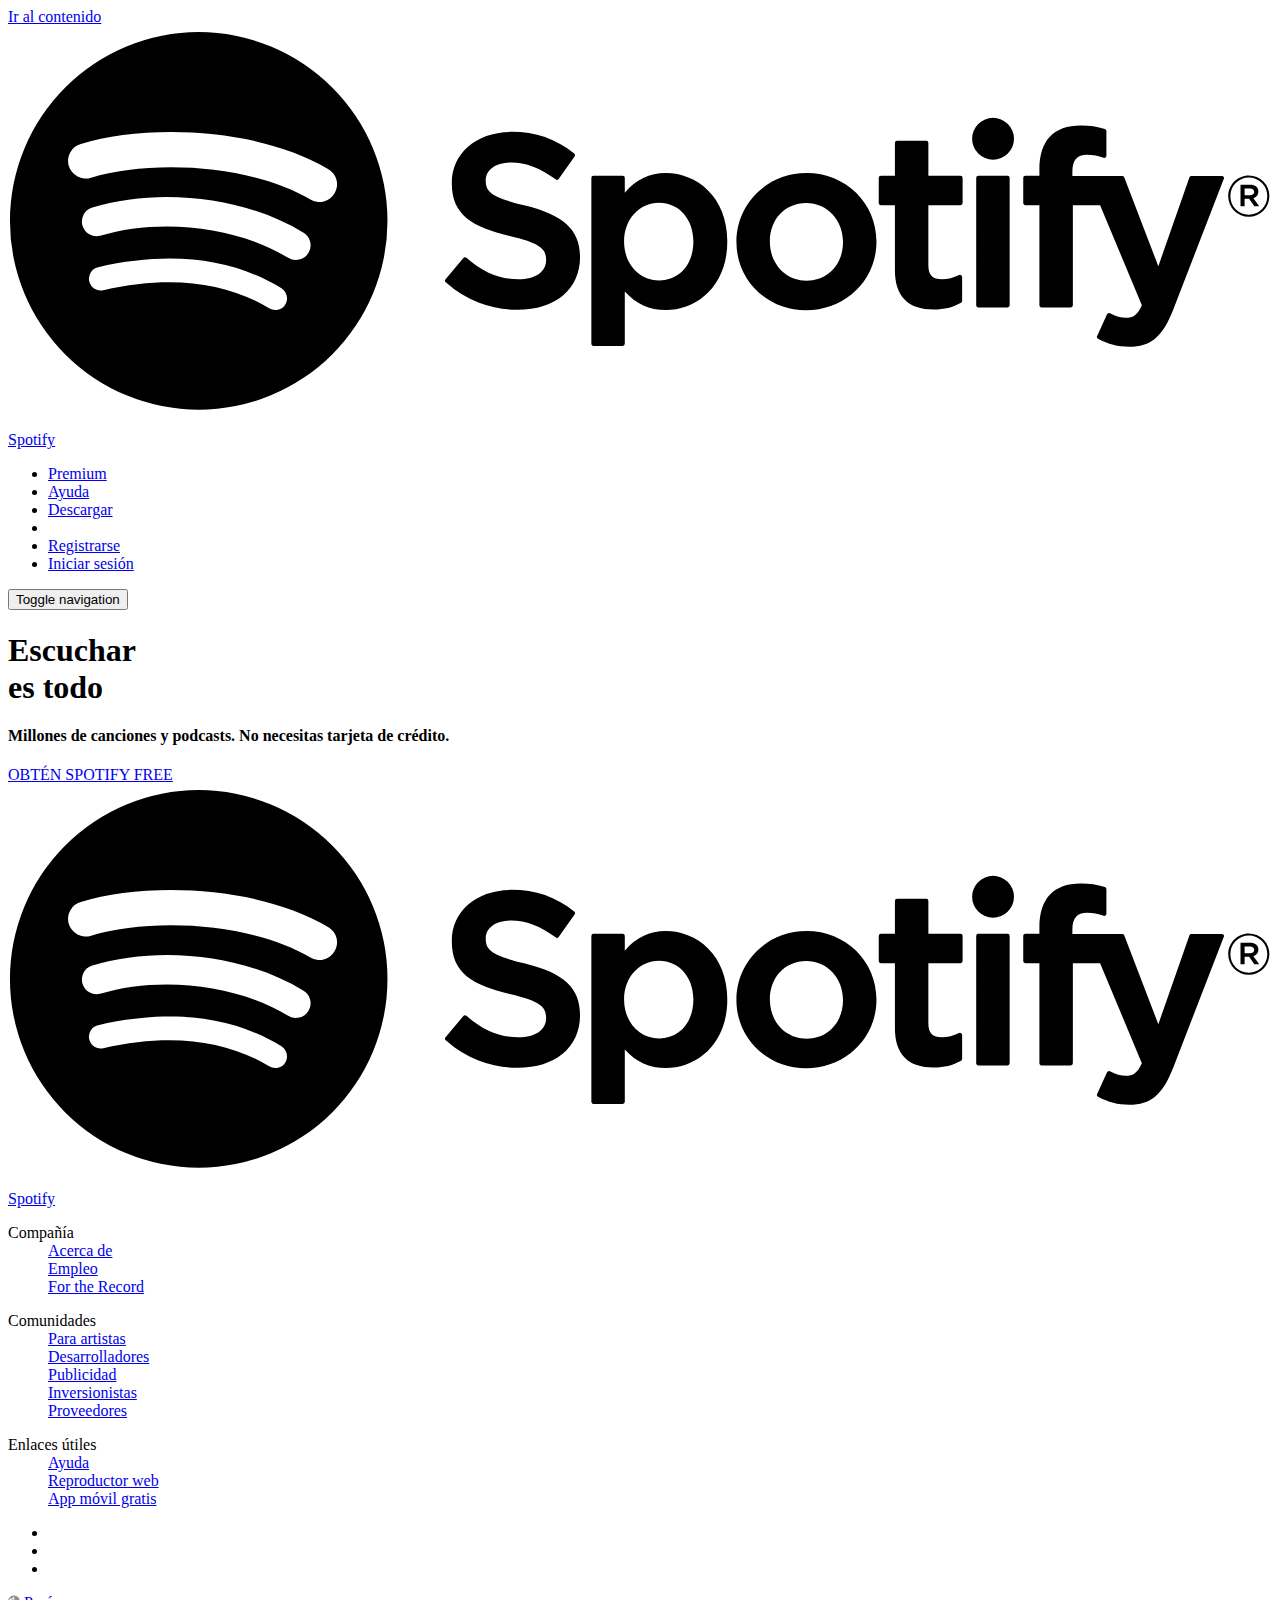
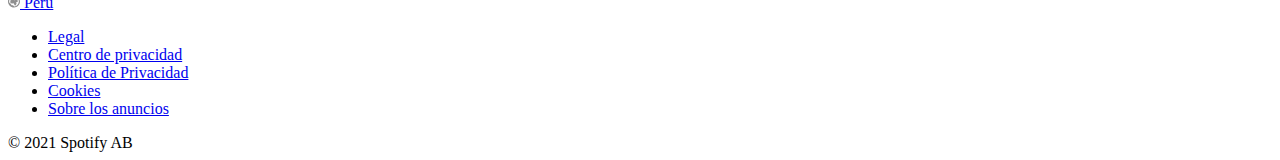
<file: Descargas/index2.html>
<!DOCTYPE html>
<html lang="es" dir="ltr" xmlns:og="http://ogp.me/ns#" xmlns:fb="https://www.facebook.com/2008/fbml" class="">
  <head>

          <script nonce="ebd049bc5e5f4c168c2572405a73c0e2" src="https://www.scdn.co/webpack/jquery-2.1.3.min.e862f44c63a95969290a.js"></script>
    
            <script nonce="ebd049bc5e5f4c168c2572405a73c0e2">
            var spweb = spweb || {};
spweb.config = {
  environment: {
    staticUrl: 'https://www.scdn.co'
  },
  sso: {
    host: 'https://accounts.spotify.com'
  },
  www: {
    host: 'www.spotify.com'
  },
  facebook: {
    appId: 174829003346,
    locale: 'zz',
    version: 'v2.2',
    scopes: 'email,user_birthday,public_profile,user_friends'
  },
  twitter: {
    enable: true
  },
  market: 'pe',
  language: 'es'
};
        </script>
    
        	
	
          <script
    id="track-js-data"
    nonce="ebd049bc5e5f4c168c2572405a73c0e2"
    src="https://www.scdn.co/webpack/onetrust.9c6b1ff2ce9f219020d5.js"
    data-optimize="GTM-P9JKJ53"
    data-gtmid="GTM-7BJJ"
    data-gtmdata=""
    data-language="es"
    data-market="pe"
    data-loggedIn="0"
    data-usercountry=""
    data-useot="1"
    ></script>
<style>.async-hide { opacity: 0 !important}</style>
    
          <meta charset="UTF-8">
      <meta name="viewport" content="width=device-width, initial-scale=1, maximum-scale=5">
      <meta name="description" content="Spotify es un servicio de música digital que te da acceso a millones de canciones.">
      <meta name="keywords" content="Spotify, música, online, en linea, escuchar, streaming, reproducir, digital, álbum, playlist">

              <meta property="fb:app_id" content="174829003346">
        <meta property="og:title" content="Escuchar es todo">
        <meta property="og:type" content="website">
        <meta property="og:url" content="https://www.spotify.com/pe/">
        <meta property="og:image" content="https://www.scdn.co/i/_global/open-graph-default.png">
        <meta property="og:image:secure_url" content="https://www.scdn.co/i/_global/open-graph-default.png">
        <meta property="og:description" content="Spotify es toda la música que necesitarás.">
                              <meta name="twitter:card" content="summary">
          <meta name="twitter:title" content="Escuchar es todo">
          <meta name="twitter:image" content="https://www.scdn.co/i/_global/twitter_card-default.jpg">
          <meta name="twitter:description" content="Spotify es toda la música que necesitarás.">
                
    <title>	Escuchar es todo
	-
	Spotify
</title>
    <link rel="canonical" href=https://www.spotify.com/pe/ />

          <link rel="icon" href="https://www.scdn.co/i/_global/favicon.png">
      <!--[if IE]><link rel="shortcut icon" href="https://www.scdn.co/i/_global/favicon.ico"><![endif]-->
    
          <link rel="apple-touch-icon-precomposed" sizes="144x144" href="https://www.scdn.co/i/_global/touch-icon-144.png">
      <link rel="apple-touch-icon-precomposed" sizes="114x114" href="https://www.scdn.co/i/_global/touch-icon-114.png">
      <link rel="apple-touch-icon-precomposed" sizes="72x72" href="https://www.scdn.co/i/_global/touch-icon-72.png">
      <link rel="apple-touch-icon-precomposed" href="https://www.scdn.co/i/_global/touch-icon-57.png">
    
        	<link rel="stylesheet" href="https://www.scdn.co/build/css/spotify-a994b4bc1c.css"/>
	<link rel="stylesheet" href="https://www.scdn.co/build/css/shelf-ffd8a9773c.css"/>
			<link rel="stylesheet" href="https://www.scdn.co/build/css/index-d7f4c5137c.css"/>
			
          <link rel="stylesheet" href="https://www.scdn.co/build/css/bursts-7afde85761.css"/>
    
        <link rel="stylesheet" href="https://www.scdn.co/build/css/masthead-f881c209b6.css"          />


          <script nonce="ebd049bc5e5f4c168c2572405a73c0e2">
    (function() {
        var spAnalytics = window.spAnalytics || {};
        spAnalytics._q = [];
        function proxy(fn) {
            spAnalytics[fn] = function() {
                spAnalytics._q.push([fn].concat(Array.prototype.slice.call(arguments, 0)));
            };
        }
        var funcs = ["init", "logEvent", "setUserId", "setUserProperties", "setVersionName", "setDomain", "setGlobalUserProperties"];
        for (var i = 0; i < funcs.length; i++) {
            proxy(funcs[i]);
        }
        window.spAnalytics = spAnalytics;
    })();
</script>
              <script nonce="ebd049bc5e5f4c168c2572405a73c0e2">
    (function(window, document) {
        var s = document.getElementsByTagName('script')[0];
        var as = document.createElement('script');
        as.type = 'text/javascript';
        as.async = true;
        as.src = 'https://www.scdn.co/webpack/sp-analytics.82b71ec92ea581a70240.js';
        as.onload = function() { window.spAnalytics.runQueuedFunctions(); };
        s.parentNode.insertBefore(as, s);
    })(window, document);
</script>
        <script nonce="ebd049bc5e5f4c168c2572405a73c0e2">
            spAnalytics.init(null, {apiEndpoint: '/pe/spotify/framework/analytics/track/'})
        </script>
        <script nonce="ebd049bc5e5f4c168c2572405a73c0e2" src="https://www.scdn.co/webpack/tracking.download.9aa104241fdbafb0edbc.js"></script>
            </head>

      <body class="	 m-pe l-es page-homepage is-loggedout  reboot 
	index-homepage
	
	no-message-bars
">
          <noscript>
  <iframe src="https://www.googletagmanager.com/ns.html?id=GTM-7BJJ"
          height="0" width="0" style="display:none;visibility:hidden">
  </iframe>
</noscript>
    
        <?xml version="1.0" encoding="UTF-8" standalone="no"?>
<svg xmlns="http://www.w3.org/2000/svg" style="display:none">
 <symbol id="spotify-logo" viewBox="0 0 827.79999 248.275">
  <g transform="matrix(1.25 0 0 -1.25 0 248.28)">
   <g transform="scale(.1)">
    <path d="m1580.6 1105.8c-320.13 190.11-848.16 207.59-1153.8 114.84-49.078-14.89-100.97 12.82-115.84 61.89-14.872 49.1 12.8 100.96 61.914 115.88 350.8 106.49 933.97 85.91 1302.5-132.85 44.14-26.2 58.62-83.21 32.45-127.28-26.18-44.14-83.24-58.69-127.27-32.48zm-10.5-281.56c-22.46-36.449-70.11-47.867-106.51-25.5-266.88 164.05-673.86 211.58-989.6 115.73-40.945-12.367-84.191 10.722-96.629 51.582-12.339 40.949 10.754 84.119 51.629 96.569 360.7 109.45 809.1 56.44 1115.6-131.94 36.4-22.41 47.86-70.078 25.48-106.44zm-121.5-270.43c-17.84-29.258-55.95-38.43-85.1-20.598-233.22 142.54-526.75 174.73-872.45 95.758-33.312-7.629-66.511 13.25-74.109 46.551-7.633 33.312 13.164 66.511 46.555 74.109 378.3 86.48 702.8 49.269 964.57-110.69 29.19-17.832 38.38-55.953 20.53-85.132zm-455.48 1432.4c-548.48 0-993.12-444.6-993.12-993.06 0-548.53 444.64-993.14 993.12-993.14 548.5 0 993.12 444.61 993.12 993.14 0 548.47-444.62 993.1-993.12 993.1"/>
    <path d="m2701.9 1069.4c-171.46 40.89-202 69.59-202 129.88 0 56.99 53.64 95.31 133.41 95.31 77.32 0 153.98-29.11 234.37-89.05 2.44-1.81 5.48-2.54 8.48-2.06 3 0.45 5.66 2.09 7.41 4.57l83.73 118.03c3.44 4.86 2.5 11.56-2.13 15.27-95.67 76.77-203.4 114.09-329.32 114.09-185.15 0-314.46-111.1-314.46-270.08 0-170.48 111.55-230.83 304.33-277.43 164.08-37.789 191.78-69.449 191.78-126.07 0-62.719-56-101.71-146.11-101.71-100.09 0-181.73 33.719-273.06 112.8-2.27 1.953-5.37 2.851-8.24 2.679-3.02-0.25-5.78-1.648-7.71-3.957l-93.87-111.72c-3.94-4.641-3.44-11.559 1.11-15.578 106.26-94.86 236.94-144.97 377.97-144.97 199.51 0 328.42 109.02 328.42 277.74 0 142.59-85.19 221.45-294.11 272.26"/>
    <path d="m3592.2 878.31c0-120.4-74.17-204.42-180.36-204.42-105 0-184.19 87.839-184.19 204.42 0 116.57 79.19 204.42 184.19 204.42 104.48 0 180.36-85.949 180.36-204.42zm-144.83 360.22c-86.47 0-157.4-34.06-215.9-103.85v78.56c0 6.19-5.03 11.25-11.22 11.25h-153.53c-6.2 0-11.22-5.06-11.22-11.25v-872.86c0-6.199 5.02-11.25 11.22-11.25h153.53c6.19 0 11.22 5.051 11.22 11.25v275.52c58.51-65.66 129.45-97.726 215.9-97.726 160.69 0 323.34 123.69 323.34 360.14 0 236.5-162.65 360.22-323.34 360.22"/>
    <path d="m4187.7 672.63c-110.07 0-193.05 88.43-193.05 205.68 0 117.75 80.11 203.19 190.51 203.19 110.77 0 194.31-88.43 194.31-205.76 0-117.72-80.65-203.11-191.77-203.11zm0 565.9c-206.94 0-369.05-159.34-369.05-362.79 0-201.24 161-358.9 366.51-358.9 207.66 0 370.27 158.8 370.27 361.47 0 202-161.49 360.22-367.73 360.22"/>
    <path d="m4997.3 1224.5h-168.95v172.74c0 6.2-5.01 11.25-11.21 11.25h-153.52c-6.21 0-11.26-5.05-11.26-11.25v-172.74h-73.83c-6.18 0-11.18-5.06-11.18-11.25v-131.95c0-6.2 5-11.25 11.18-11.25h73.83v-341.45c0-137.98 68.67-207.94 204.12-207.94 55.07 0 100.77 11.372 143.83 35.801 3.5 1.949 5.68 5.723 5.68 9.731v125.66c0 3.871-2.03 7.531-5.34 9.57-3.35 2.102-7.51 2.199-10.93 0.5-29.58-14.879-58.18-21.738-90.13-21.738-49.26 0-71.24 22.359-71.24 72.488v317.38h168.95c6.21 0 11.21 5.05 11.21 11.25v131.95c0 6.19-5 11.25-11.21 11.25"/>
    <path d="m5586 1223.8v21.22c0 62.41 23.92 90.24 77.6 90.24 32.01 0 57.72-6.36 86.52-15.96 3.54-1.12 7.24-0.56 10.12 1.56 2.96 2.12 4.64 5.53 4.64 9.13v129.38c0 4.95-3.18 9.33-7.94 10.78-30.42 9.05-69.33 18.34-127.61 18.34-141.82 0-216.77-79.86-216.77-230.86v-32.49h-73.76c-6.19 0-11.27-5.05-11.27-11.25v-132.62c0-6.2 5.08-11.25 11.27-11.25h73.76v-526.66c0-6.199 5-11.25 11.19-11.25h153.54c6.2 0 11.25 5.051 11.25 11.25v526.66h143.35l219.59-526.52c-24.93-55.329-49.44-66.329-82.91-66.329-27.05 0-55.53 8.071-84.65 24.008-2.75 1.5-5.99 1.762-8.95 0.84-2.93-1.027-5.4-3.207-6.64-6.059l-52.04-114.17c-2.48-5.387-0.36-11.727 4.83-14.528 54.33-29.422 103.37-41.98 163.98-41.98 113.37 0 176.03 52.808 231.28 194.89l266.36 688.3c1.34 3.46 0.94 7.37-1.18 10.44-2.11 3.05-5.51 4.89-9.24 4.89h-159.83c-4.78 0-9.07-3.04-10.63-7.54l-164-467.82-179.3 468.02c-1.64 4.35-5.83 7.23-10.49 7.23h-262.28"/>
    <path d="m5244.7 1224.5h-153.54c-6.2 0-11.25-5.06-11.25-11.25v-669.86c0-6.199 5.05-11.25 11.25-11.25h153.54c6.19 0 11.25 5.051 11.25 11.25v669.86c0 6.19-5.06 11.25-11.25 11.25"/>
    <path d="m5168.7 1529.5c-60.82 0-110.19-49.24-110.19-110.06 0-60.87 49.37-110.16 110.19-110.16 60.8 0 110.11 49.29 110.11 110.16 0 60.82-49.31 110.06-110.11 110.06"/>
    <path d="m6520.1 1157.9h-28.14v-35.88h28.14c14.04 0 22.42 6.87 22.42 17.95 0 11.67-8.38 17.93-22.42 17.93zm18.23-51.18 30.57-42.79h-25.77l-27.51 39.25h-23.66v-39.25h-21.57v113.42h50.58c26.34 0 43.68-13.48 43.68-36.18 0-18.59-10.74-29.95-26.32-34.45zm-23.95 108.37c-55.35 0-97.23-43.99-97.23-97.87 0-53.84 41.58-97.25 96.66-97.25 55.33 0 97.25 43.96 97.25 97.87 0 53.84-41.61 97.25-96.68 97.25zm-0.57-205.93c-60.76 0-108.05 48.8-108.05 108.06 0 59.27 47.9 108.62 108.62 108.62 60.76 0 108.04-48.79 108.04-108 0-59.27-47.86-108.68-108.61-108.68"/>
   </g>
  </g>
 </symbol>
 <symbol id="user-icon" viewBox="0 0 1024 1024">
  <path d="m730.06 679.64q-45.377 53.444-101.84 83.443t-120 29.999q-64.032 0-120.75-30.503t-102.6-84.451q-40.335 13.109-77.645 29.747t-53.948 26.722l-17.142 10.084q-29.747 19.159-51.175 57.729t-21.428 73.107 25.461 59.242 60.754 24.705h716.95q35.293 0 60.754-24.705t25.461-59.242-21.428-72.603-51.679-57.225q-6.554-4.033-18.907-10.84t-51.427-24.453-79.409-30.755zm-221.84 25.72q-34.285 0-67.561-14.873t-60.754-40.335-51.175-60.502-40.083-75.124-25.461-84.451-9.075-87.728q0-64.032 19.915-116.22t54.452-85.964 80.67-51.931 99.072-18.151 99.072 18.151 80.67 51.931 54.452 85.964 19.915 116.22q0 65.04-20.167 130.58t-53.948 116.72-81.426 83.443-98.568 32.268z"/>
 </symbol>
<symbol id="chevron-down" viewBox="0 0 1024 1024">
  <path class="path1" d="M476.455 806.696l-381.164-381.164q-14.621-14.621-14.621-35.293t14.621-34.789 35.293-14.117 34.789 14.117l342.846 343.35 349.4-349.4q14.621-14.117 35.293-14.117t34.789 14.117 14.117 34.789-14.117 34.789l-381.164 381.164q-19.159 19.159-38.318 19.159t-31.764-12.605z"></path>
</symbol>
<symbol id="scroll-down" viewBox="643.5 386 22.1 21.9">
  <path d="M665.6,396.3c0,0.3-0.1,0.7-0.4,0.9l-9.8,10.4c-0.5,0.5-1.3,0.5-1.7,0l-9.8-10.4c-0.5-0.5-0.5-1.3,0-1.8
    s1.3-0.5,1.7,0l8.9,9.5l8.9-9.5c0.5-0.5,1.3-0.5,1.7,0C665.5,395.6,665.6,396,665.6,396.3z">
  <path d="M665.6,387.3c0,0.3-0.1,0.7-0.4,0.9l-9.8,10.4c-0.5,0.5-1.3,0.5-1.7,0l-9.8-10.4c-0.5-0.5-0.5-1.3,0-1.8
    s1.3-0.5,1.7,0l8.9,9.5l8.9-9.5c0.5-0.5,1.3-0.5,1.7,0C665.5,386.6,665.6,387,665.6,387.3z">
</symbol>
</svg>
  
          <div id="fb-root"></div>
    
      <div class="wrap">

                          
    
    
    
    

    <div data-hypernova-key="MastheadHeader" data-hypernova-id="39d734b8-5542-46d7-8176-3d40b1af9647">
<header role="banner" class="mh-header-hover mh-default-z-index svelte-6layc9   mh-fixed"><a class="mh-skip-link svelte-6layc9" href="#start-of-content">Ir al contenido</a>
  <div class="mh-container svelte-6layc9"><div class="mh-brand-wrapper svelte-6layc9"><a href="https://www.spotify.com/pe/" class="mh-header-primary svelte-18o1xvt" data-tracking="{&#34;category&#34;: &#34;menu&#34;, &#34;action&#34;: &#34;spotify-logo&#34;}"><span class="mh-header-primary svelte-1gcdbl9"><svg viewBox="0 0 63 20" xmlns="http://www.w3.org/2000/svg" preserveAspectRatio="xMidYMin meet"><g fill-rule="evenodd" class="svelte-1gcdbl9"><path d="M61.842 9.506a1.02 1.02 0 0 1-1.023-1.024c0-.562.453-1.03 1.029-1.03a1.02 1.02 0 0 1 1.023 1.024 1.03 1.03 0 0 1-1.029 1.03m.006-1.952a.915.915 0 0 0-.922.928c0 .51.394.921.916.921a.916.916 0 0 0 .922-.927.908.908 0 0 0-.916-.922m.226 1.027l.29.406h-.244l-.26-.372h-.225v.372h-.204V7.912h.48c.249 0 .413.128.413.343 0 .176-.102.284-.25.326m-.172-.485h-.267v.34h.267c.133 0 .212-.065.212-.17 0-.11-.08-.17-.212-.17m-12.804-3.52a1.043 1.043 0 1 0-.001 2.086 1.043 1.043 0 0 0 0-2.087m.72 2.89h-1.454a.107.107 0 0 0-.106.107v6.346c0 .06.047.107.106.107h1.455a.107.107 0 0 0 .107-.107V7.572a.107.107 0 0 0-.107-.107m3.233.006v-.2c0-.592.227-.856.736-.856.303 0 .546.06.82.152a.106.106 0 0 0 .14-.102V5.24a.107.107 0 0 0-.076-.102 3.993 3.993 0 0 0-1.21-.174c-1.343 0-2.053.757-2.053 2.188v.308h-.699a.107.107 0 0 0-.107.106v1.257c0 .059.048.107.107.107h.699v4.99c0 .058.047.106.106.106h1.455a.107.107 0 0 0 .106-.107v-4.99h1.358l2.081 4.99c-.236.523-.468.628-.785.628-.257 0-.527-.077-.803-.228a.109.109 0 0 0-.084-.008.106.106 0 0 0-.063.058l-.493 1.081a.106.106 0 0 0 .045.138c.515.279.98.398 1.554.398 1.074 0 1.668-.5 2.191-1.847L60.6 7.617a.106.106 0 0 0-.099-.146h-1.514a.107.107 0 0 0-.1.072l-1.552 4.431-1.7-4.434a.106.106 0 0 0-.099-.069h-2.485m-5.577-.006h-1.6V5.828a.106.106 0 0 0-.107-.106h-1.455a.107.107 0 0 0-.106.106v1.637h-.7a.106.106 0 0 0-.106.107v1.25c0 .059.048.107.106.107h.7v3.234c0 1.308.65 1.97 1.934 1.97.522 0 .954-.107 1.362-.338a.106.106 0 0 0 .054-.093v-1.19a.106.106 0 0 0-.154-.096c-.28.141-.551.206-.854.206-.467 0-.675-.211-.675-.686V8.929h1.6a.106.106 0 0 0 .107-.107v-1.25a.106.106 0 0 0-.106-.107m-7.671-.133c-1.96 0-3.497 1.51-3.497 3.437 0 1.907 1.526 3.4 3.473 3.4 1.967 0 3.508-1.504 3.508-3.424 0-1.914-1.53-3.413-3.484-3.413m0 5.362c-1.043 0-1.83-.838-1.83-1.95 0-1.115.76-1.924 1.806-1.924 1.05 0 1.84.838 1.84 1.95 0 1.115-.763 1.924-1.816 1.924m-7.014-5.362c-.82 0-1.492.323-2.046.984v-.744a.107.107 0 0 0-.106-.107h-1.455a.107.107 0 0 0-.106.107v8.27c0 .058.048.106.106.106h1.455a.107.107 0 0 0 .106-.106v-2.61c.555.621 1.227.925 2.046.925 1.522 0 3.063-1.172 3.063-3.412s-1.54-3.413-3.063-3.413m1.372 3.413c0 1.14-.703 1.937-1.709 1.937-.995 0-1.745-.833-1.745-1.937s.75-1.937 1.745-1.937c.99 0 1.71.814 1.71 1.937m-8.437-1.81c-1.624-.388-1.913-.66-1.913-1.231 0-.54.508-.903 1.264-.903.732 0 1.459.275 2.22.843a.107.107 0 0 0 .15-.023l.794-1.119a.107.107 0 0 0-.02-.144c-.906-.728-1.927-1.081-3.12-1.081-1.755 0-2.98 1.052-2.98 2.559 0 1.615 1.057 2.187 2.884 2.628 1.554.358 1.817.658 1.817 1.195 0 .594-.53.963-1.385.963-.948 0-1.721-.32-2.587-1.068a.11.11 0 0 0-.078-.026.105.105 0 0 0-.073.038l-.89 1.058a.105.105 0 0 0 .011.148 5.303 5.303 0 0 0 3.581 1.373c1.89 0 3.112-1.033 3.112-2.631 0-1.351-.807-2.098-2.787-2.58M9.507.305a9.41 9.41 0 1 0 0 18.82 9.41 9.41 0 0 0 0-18.82m4.316 13.572a.586.586 0 0 1-.807.195c-2.21-1.35-4.99-1.655-8.266-.907a.586.586 0 1 1-.261-1.143c3.584-.82 6.659-.467 9.139 1.049.276.169.363.53.195.806m1.15-2.562a.734.734 0 0 1-1.008.242c-2.529-1.555-6.385-2.005-9.377-1.097a.735.735 0 0 1-.426-1.404c3.418-1.037 7.666-.534 10.57 1.25a.734.734 0 0 1 .242 1.01m.1-2.669C12.04 6.846 7.036 6.68 4.141 7.56a.88.88 0 1 1-.511-1.684c3.323-1.01 8.849-.814 12.34 1.258a.88.88 0 0 1-.898 1.514"></path></g></svg>
  Spotify
</span>
</a></div>
    


<nav role="navigation" class="mh-desktop svelte-4ldyho"><ul class="svelte-4ldyho"><li class="svelte-vf0pv9"><a href="https://www.spotify.com/pe/premium/" class="mh-header-primary  svelte-vf0pv9" data-ga-category="menu" data-ga-action="premium">Premium</a>
</li><li class="svelte-vf0pv9"><a href="https://support.spotify.com/" class="mh-header-primary  svelte-vf0pv9" data-ga-category="menu" data-ga-action="help">Ayuda</a>
</li><li class="svelte-vf0pv9"><a href="https://www.spotify.com/pe/download/" class="mh-header-primary  svelte-vf0pv9" data-ga-category="menu" data-ga-action="download" data-gtm-event-name="download_spotify_button_clicked" data-tracking="{&#34;category&#34;: &#34;download&#34;, &#34;action&#34;: &#34;download start&#34;, &#34;label&#34;: &#34;download-navbar&#34;}">Descargar</a>
</li><li role="separator" class="mh-header-primary svelte-1i2hclv"></li><li class="svelte-vf0pv9"><a href="https://www.spotify.com/pe/signup/" class="mh-header-secondary mh-tier-2 svelte-vf0pv9" data-ga-category="menu" data-ga-action="sign-up">Registrarse</a>
</li><li class="svelte-vf0pv9"><a href="/login/?continue=https://www.spotify.com/api/growth/l2l-redirect" class="mh-header-secondary mh-tier-2 svelte-vf0pv9" data-tracking="{&#34;category&#34;: &#34;menu&#34;, &#34;action&#34;: &#34;log-in&#34;}">Iniciar sesión</a>
</li></ul></nav>

<div class="mh-mobile-menu svelte-4ldyho">

  <button type="button" class="mh-header-primary svelte-nh39uj mh-menu-closed" aria-expanded="false" aria-controls="mh-mobile-navigation"><span class="mh-sr-only svelte-nh39uj">Toggle navigation</span>
  <span class="mh-icon-bar svelte-nh39uj"></span>
  <span class="mh-icon-bar svelte-nh39uj"></span>
  <span class="mh-icon-bar svelte-nh39uj"></span>
</button>

  
</div></div></header>
<div id="start-of-content"></div>

</div>
<script type="application/json" data-hypernova-key="MastheadHeader" data-hypernova-id="39d734b8-5542-46d7-8176-3d40b1af9647"><!--{"navigation":{"brand":{"href":"https://www.spotify.com/pe/","alt":"Spotify","dataAttributes":{"data-tracking":"{\"category\": \"menu\", \"action\": \"spotify-logo\"}"}},"mobileMenu":[],"nav":[{"type":"link","parameters":{"href":"https://www.spotify.com/pe/premium/","text":"Premium","dataAttributes":{"data-ga-category":"menu","data-ga-action":"premium"}}},{"type":"link","parameters":{"href":"https://support.spotify.com/","text":"Ayuda","dataAttributes":{"data-ga-category":"menu","data-ga-action":"help"}}},{"type":"link","parameters":{"href":"https://www.spotify.com/pe/download/","text":"Descargar","dataAttributes":{"data-ga-category":"menu","data-ga-action":"download","data-gtm-event-name":"download_spotify_button_clicked","data-tracking":"{\"category\": \"download\", \"action\": \"download start\", \"label\": \"download-navbar\"}"}}},{"type":"sep"},{"type":"link","parameters":{"tier":2,"href":"https://www.spotify.com/pe/signup/","text":"Registrarse","dataAttributes":{"data-ga-category":"menu","data-ga-action":"sign-up"}}},{"type":"link","parameters":{"tier":2,"href":"/login/?continue=https://www.spotify.com/api/growth/l2l-redirect","text":"Iniciar sesión","dataAttributes":{"data-tracking":"{\"category\": \"menu\", \"action\": \"log-in\"}"}}}],"skipLinkText":"Ir al contenido","colorClassNames":{},"scrollColorClassNames":{},"zIndexClassName":"mh-default-z-index","transparent":false,"topTransparencyMode":"transparent","fixed":true},"transparent":false}--></script>
    
          


    
    
    				            		        <section class="bursts-hero">
        <div class="bursts-heading">
            <h1 class="es-lie-tagline">Escuchar <br />es todo</h1>
            <h4 class="">Millones de canciones y podcasts. No necesitas tarjeta de crédito.</h4>
            <a href="/pe/download/"
              id="generic-btn-premium"
              role="button"
              class="btn btn-green btn-simplified js-goto-signup js-button-hero-get-free"
              data-tracking='{"category": "home (old)", "action": "CTA click"}'
              data-ga-category="home (old)"
              data-ga-action="CTA click">
              OBTÉN SPOTIFY FREE
            </a>
        </div>
    </section>
		
	
    	
  </div>

      


  
  <div data-hypernova-key="MastheadFooter" data-hypernova-id="f9ec601d-4fe6-4b8a-9c3b-be70d85ae728"><footer id="mh-footer" class="mh-footer-hover svelte-yb1c4c"><nav class="svelte-yb1c4c"><div class="mh-brand svelte-yb1c4c"><a href="https://www.spotify.com/pe/" class="mh-footer-primary svelte-18o1xvt"><span class="mh-footer-primary svelte-1gcdbl9"><svg viewBox="0 0 63 20" xmlns="http://www.w3.org/2000/svg" preserveAspectRatio="xMidYMin meet"><g fill-rule="evenodd" class="svelte-1gcdbl9"><path d="M61.842 9.506a1.02 1.02 0 0 1-1.023-1.024c0-.562.453-1.03 1.029-1.03a1.02 1.02 0 0 1 1.023 1.024 1.03 1.03 0 0 1-1.029 1.03m.006-1.952a.915.915 0 0 0-.922.928c0 .51.394.921.916.921a.916.916 0 0 0 .922-.927.908.908 0 0 0-.916-.922m.226 1.027l.29.406h-.244l-.26-.372h-.225v.372h-.204V7.912h.48c.249 0 .413.128.413.343 0 .176-.102.284-.25.326m-.172-.485h-.267v.34h.267c.133 0 .212-.065.212-.17 0-.11-.08-.17-.212-.17m-12.804-3.52a1.043 1.043 0 1 0-.001 2.086 1.043 1.043 0 0 0 0-2.087m.72 2.89h-1.454a.107.107 0 0 0-.106.107v6.346c0 .06.047.107.106.107h1.455a.107.107 0 0 0 .107-.107V7.572a.107.107 0 0 0-.107-.107m3.233.006v-.2c0-.592.227-.856.736-.856.303 0 .546.06.82.152a.106.106 0 0 0 .14-.102V5.24a.107.107 0 0 0-.076-.102 3.993 3.993 0 0 0-1.21-.174c-1.343 0-2.053.757-2.053 2.188v.308h-.699a.107.107 0 0 0-.107.106v1.257c0 .059.048.107.107.107h.699v4.99c0 .058.047.106.106.106h1.455a.107.107 0 0 0 .106-.107v-4.99h1.358l2.081 4.99c-.236.523-.468.628-.785.628-.257 0-.527-.077-.803-.228a.109.109 0 0 0-.084-.008.106.106 0 0 0-.063.058l-.493 1.081a.106.106 0 0 0 .045.138c.515.279.98.398 1.554.398 1.074 0 1.668-.5 2.191-1.847L60.6 7.617a.106.106 0 0 0-.099-.146h-1.514a.107.107 0 0 0-.1.072l-1.552 4.431-1.7-4.434a.106.106 0 0 0-.099-.069h-2.485m-5.577-.006h-1.6V5.828a.106.106 0 0 0-.107-.106h-1.455a.107.107 0 0 0-.106.106v1.637h-.7a.106.106 0 0 0-.106.107v1.25c0 .059.048.107.106.107h.7v3.234c0 1.308.65 1.97 1.934 1.97.522 0 .954-.107 1.362-.338a.106.106 0 0 0 .054-.093v-1.19a.106.106 0 0 0-.154-.096c-.28.141-.551.206-.854.206-.467 0-.675-.211-.675-.686V8.929h1.6a.106.106 0 0 0 .107-.107v-1.25a.106.106 0 0 0-.106-.107m-7.671-.133c-1.96 0-3.497 1.51-3.497 3.437 0 1.907 1.526 3.4 3.473 3.4 1.967 0 3.508-1.504 3.508-3.424 0-1.914-1.53-3.413-3.484-3.413m0 5.362c-1.043 0-1.83-.838-1.83-1.95 0-1.115.76-1.924 1.806-1.924 1.05 0 1.84.838 1.84 1.95 0 1.115-.763 1.924-1.816 1.924m-7.014-5.362c-.82 0-1.492.323-2.046.984v-.744a.107.107 0 0 0-.106-.107h-1.455a.107.107 0 0 0-.106.107v8.27c0 .058.048.106.106.106h1.455a.107.107 0 0 0 .106-.106v-2.61c.555.621 1.227.925 2.046.925 1.522 0 3.063-1.172 3.063-3.412s-1.54-3.413-3.063-3.413m1.372 3.413c0 1.14-.703 1.937-1.709 1.937-.995 0-1.745-.833-1.745-1.937s.75-1.937 1.745-1.937c.99 0 1.71.814 1.71 1.937m-8.437-1.81c-1.624-.388-1.913-.66-1.913-1.231 0-.54.508-.903 1.264-.903.732 0 1.459.275 2.22.843a.107.107 0 0 0 .15-.023l.794-1.119a.107.107 0 0 0-.02-.144c-.906-.728-1.927-1.081-3.12-1.081-1.755 0-2.98 1.052-2.98 2.559 0 1.615 1.057 2.187 2.884 2.628 1.554.358 1.817.658 1.817 1.195 0 .594-.53.963-1.385.963-.948 0-1.721-.32-2.587-1.068a.11.11 0 0 0-.078-.026.105.105 0 0 0-.073.038l-.89 1.058a.105.105 0 0 0 .011.148 5.303 5.303 0 0 0 3.581 1.373c1.89 0 3.112-1.033 3.112-2.631 0-1.351-.807-2.098-2.787-2.58M9.507.305a9.41 9.41 0 1 0 0 18.82 9.41 9.41 0 0 0 0-18.82m4.316 13.572a.586.586 0 0 1-.807.195c-2.21-1.35-4.99-1.655-8.266-.907a.586.586 0 1 1-.261-1.143c3.584-.82 6.659-.467 9.139 1.049.276.169.363.53.195.806m1.15-2.562a.734.734 0 0 1-1.008.242c-2.529-1.555-6.385-2.005-9.377-1.097a.735.735 0 0 1-.426-1.404c3.418-1.037 7.666-.534 10.57 1.25a.734.734 0 0 1 .242 1.01m.1-2.669C12.04 6.846 7.036 6.68 4.141 7.56a.88.88 0 1 1-.511-1.684c3.323-1.01 8.849-.814 12.34 1.258a.88.88 0 0 1-.898 1.514"></path></g></svg>
  Spotify
</span>
</a></div>

    <div class="mh-top-links svelte-yb1c4c"><dl class="svelte-12h6dnj"><dt class="svelte-12h6dnj">Compañía</dt><dd class="svelte-12h6dnj"><a href="https://www.spotify.com/pe/about-us/contact/" class="mh-footer-primary svelte-12h6dnj" data-ga-category="menu" data-ga-action="about">Acerca de</a>
    </dd><dd class="svelte-12h6dnj"><a href="https://www.spotifyjobs.com/" class="mh-footer-primary svelte-12h6dnj" data-ga-category="menu" data-ga-action="jobs">Empleo</a>
    </dd><dd class="svelte-12h6dnj"><a href="https://newsroom.spotify.com/" class="mh-footer-primary svelte-12h6dnj" data-ga-category="menu" data-ga-action="press">For the Record</a>
    </dd></dl><dl class="svelte-12h6dnj"><dt class="svelte-12h6dnj">Comunidades</dt><dd class="svelte-12h6dnj"><a href="https://artists.spotify.com/" class="mh-footer-primary svelte-12h6dnj" data-ga-category="menu" data-ga-action="artists">Para artistas</a>
    </dd><dd class="svelte-12h6dnj"><a href="https://developer.spotify.com/" class="mh-footer-primary svelte-12h6dnj" data-ga-category="menu" data-ga-action="developers">Desarrolladores</a>
    </dd><dd class="svelte-12h6dnj"><a href="https://ads.spotify.com/" class="mh-footer-primary svelte-12h6dnj" data-ga-category="menu" data-ga-action="advertising">Publicidad</a>
    </dd><dd class="svelte-12h6dnj"><a href="https://investors.spotify.com/" class="mh-footer-primary svelte-12h6dnj" data-ga-category="menu" data-ga-action="investors">Inversionistas</a>
    </dd><dd class="svelte-12h6dnj"><a href="https://spotifyforvendors.com/" class="mh-footer-primary svelte-12h6dnj" data-ga-category="menu" data-ga-action="vendors">Proveedores</a>
    </dd></dl><dl class="svelte-12h6dnj"><dt class="svelte-12h6dnj">Enlaces útiles</dt><dd class="svelte-12h6dnj"><a href="https://support.spotify.com/" class="mh-footer-primary svelte-12h6dnj" data-ga-category="menu" data-ga-action="help">Ayuda</a>
    </dd><dd class="svelte-12h6dnj"><a href="https://open.spotify.com/" class="mh-footer-primary svelte-12h6dnj" data-ga-category="menu" data-ga-action="play">Reproductor web</a>
    </dd><dd class="svelte-12h6dnj"><a href="https://www.spotify.com/pe/free/" class="mh-footer-primary svelte-12h6dnj" data-ga-category="menu" data-ga-action="free">App móvil gratis</a>
    </dd></dl></div>

    <div class="mh-social-icons svelte-yb1c4c"><ul class="svelte-1ad7r0v"><li class="svelte-1ad7r0v"><a href="https://instagram.com/spotify" title="Instagram" class="mh-footer-primary svelte-1ad7r0v"><span role="img" aria-label="Instagram" class="mh-social-icon-instagram svelte-1ad7r0v"></span></a>
  </li><li class="svelte-1ad7r0v"><a href="https://twitter.com/spotify" title="Twitter" class="mh-footer-primary svelte-1ad7r0v"><span role="img" aria-label="Twitter" class="mh-social-icon-twitter svelte-1ad7r0v"></span></a>
  </li><li class="svelte-1ad7r0v"><a href="https://www.facebook.com/Spotify" title="Facebook" class="mh-footer-primary svelte-1ad7r0v"><span role="img" aria-label="Facebook" class="mh-social-icon-facebook svelte-1ad7r0v"></span></a>
  </li>
</ul></div>

    <div class="mh-country svelte-yb1c4c"><a href="https://www.spotify.com/pe/select-your-market/" class="mh-footer-secondary mh-compact svelte-1ouzkfx"><svg width="12" height="13" viewBox="0 0 12 13" xmlns="http://www.w3.org/2000/svg" aria-hidden="true" focusable="false" class="svelte-184rsfv"><path d="M6 0.624023C8.07255 0.624023 9.90309 1.68041 10.9815 3.28299C10.9819 3.28367 10.9822 3.28403 10.9825 3.28438C11.0029 3.30998 11.0209 3.33677 11.0363 3.36446C11.6453 4.30352 12 5.42315 12 6.62402C12 9.92265 9.32436 12.6079 6.02962 12.624C6.02732 12.6241 6.02495 12.6241 6.02258 12.6241L6 12.624C2.69149 12.624 0 9.93253 0 6.62402C0 3.31571 2.69149 0.624023 6 0.624023ZM6 1.78528C5.80411 1.78528 5.61089 1.79698 5.42102 1.81972C5.39755 1.91375 5.34896 2.0023 5.2765 2.07641L3.75157 3.63714C3.64024 3.75103 3.48978 3.812 3.33616 3.812C3.26752 3.812 3.19848 3.7998 3.1318 3.77483C2.91623 3.69359 2.76891 3.49277 2.75652 3.26265L2.74444 3.04725C1.77228 3.93289 1.16125 5.20844 1.16125 6.62402C1.16125 6.90513 1.18535 7.1807 1.23158 7.44881L2.11909 8.18538C2.12814 8.19266 2.13699 8.20053 2.14564 8.20859L2.91981 8.93437C2.99003 9.00007 3.04274 9.08228 3.07323 9.17374L3.37633 10.0793L3.83343 10.3016H4.86133C5.01514 10.3016 5.16285 10.3625 5.27182 10.4715L6.25621 11.4561C8.80567 11.3224 10.8387 9.20617 10.8387 6.62402C10.8387 5.8726 10.6666 5.16063 10.3596 4.52549L9.45716 5.24616L9.62455 5.6122C9.65956 5.68812 9.67726 5.77053 9.67726 5.85393V6.60784C9.67726 6.78014 9.60075 6.94358 9.46857 7.05393C9.3362 7.16407 9.16154 7.2103 8.99219 7.17902L8.05556 7.00751L8.52643 8.28855C8.58347 8.44354 8.57167 8.61544 8.49417 8.76139L7.67162 10.3097C7.58211 10.4783 7.41628 10.5907 7.22969 10.6136L7.15866 10.6179C6.94387 10.6179 6.74659 10.4991 6.64589 10.3093L6.25231 9.56742C6.24563 9.55444 6.23913 9.54126 6.23323 9.52788L5.91027 8.78833L5.5222 8.25412L4.15443 8.44118C4.0551 8.45475 3.9538 8.44255 3.86057 8.40518L2.68811 7.93765C2.46526 7.84855 2.3201 7.632 2.32244 7.39204L2.33879 5.84783C2.34095 5.65035 2.44304 5.46763 2.61022 5.3624L4.57554 4.12641C4.81058 3.97869 5.11781 4.01783 5.30801 4.22062L5.95905 4.91395L6.7818 5.23062L7.05303 5.13365L5.90181 3.48933C5.77849 3.3131 5.76256 3.08317 5.86051 2.89179L6.41732 1.80311C6.27976 1.7913 6.14057 1.78528 6 1.78528Z" fill="#8F8F8F"></path></svg>
  Perú

</a></div>

    <div class="mh-bottom-links svelte-yb1c4c"><ul class="svelte-19l7cif"><li class="svelte-19l7cif"><a href="https://www.spotify.com/pe/legal/" class="mh-footer-secondary  svelte-1ouzkfx">Legal
</a>
    </li><li class="svelte-19l7cif"><a href="https://www.spotify.com/pe/privacy/" class="mh-footer-secondary  svelte-1ouzkfx">Centro de privacidad
</a>
    </li><li class="svelte-19l7cif"><a href="https://www.spotify.com/pe/legal/privacy-policy/" class="mh-footer-secondary  svelte-1ouzkfx">Política de Privacidad
</a>
    </li><li class="svelte-19l7cif"><a href="https://www.spotify.com/pe/legal/cookies-policy/" class="mh-footer-secondary  svelte-1ouzkfx">Cookies
</a>
    </li><li class="svelte-19l7cif"><a href="https://www.spotify.com/pe/legal/privacy-policy/#s3" class="mh-footer-secondary  svelte-1ouzkfx">Sobre los anuncios
</a>
    </li>
</ul>
      <span class="svelte-1so9ic8">© 2021 Spotify AB
</span></div></nav>
</footer></div>
<script type="application/json" data-hypernova-key="MastheadFooter" data-hypernova-id="f9ec601d-4fe6-4b8a-9c3b-be70d85ae728"><!--{"brand":{"href":"https://www.spotify.com/pe/","alt":"Spotify"},"topLinkGroups":[{"title":"Compañía","links":[{"title":"Acerca de","href":"https://www.spotify.com/pe/about-us/contact/","dataAttributes":{"data-ga-category":"menu","data-ga-action":"about"}},{"title":"Empleo","href":"https://www.spotifyjobs.com/","dataAttributes":{"data-ga-category":"menu","data-ga-action":"jobs"}},{"title":"For the Record","href":"https://newsroom.spotify.com/","dataAttributes":{"data-ga-category":"menu","data-ga-action":"press"}}]},{"title":"Comunidades","links":[{"title":"Para artistas","href":"https://artists.spotify.com/","dataAttributes":{"data-ga-category":"menu","data-ga-action":"artists"}},{"title":"Desarrolladores","href":"https://developer.spotify.com/","dataAttributes":{"data-ga-category":"menu","data-ga-action":"developers"}},{"title":"Publicidad","href":"https://ads.spotify.com/","dataAttributes":{"data-ga-category":"menu","data-ga-action":"advertising"}},{"title":"Inversionistas","href":"https://investors.spotify.com/","dataAttributes":{"data-ga-category":"menu","data-ga-action":"investors"}},{"title":"Proveedores","href":"https://spotifyforvendors.com/","dataAttributes":{"data-ga-category":"menu","data-ga-action":"vendors"}}]},{"title":"Enlaces útiles","links":[{"title":"Ayuda","href":"https://support.spotify.com/","dataAttributes":{"data-ga-category":"menu","data-ga-action":"help"}},{"title":"Reproductor web","href":"https://open.spotify.com/","dataAttributes":{"data-ga-category":"menu","data-ga-action":"play"}},{"title":"App móvil gratis","href":"https://www.spotify.com/pe/free/","dataAttributes":{"data-ga-category":"menu","data-ga-action":"free"}}]}],"socialLinks":[{"name":"Instagram","icon":"instagram","href":"https://instagram.com/spotify"},{"name":"Twitter","icon":"twitter","href":"https://twitter.com/spotify"},{"name":"Facebook","icon":"facebook","href":"https://www.facebook.com/Spotify"}],"country":{"name":"Perú","flagCode":"pe","href":"https://www.spotify.com/pe/select-your-market/"},"bottomLinks":[{"title":"Legal","href":"https://www.spotify.com/pe/legal/"},{"title":"Centro de privacidad","href":"https://www.spotify.com/pe/privacy/"},{"title":"Política de Privacidad","href":"https://www.spotify.com/pe/legal/privacy-policy/"},{"title":"Cookies","href":"https://www.spotify.com/pe/legal/cookies-policy/"},{"title":"Sobre los anuncios","href":"https://www.spotify.com/pe/legal/privacy-policy/#s3"}],"copyrightNotice":"© 2021 Spotify AB"}--></script>
  
   	    <script nonce="ebd049bc5e5f4c168c2572405a73c0e2" src="https://www.scdn.co/webpack/spweb-site.min.42efa4c99ef22c49875b.js"></script>
   
	<script nonce="ebd049bc5e5f4c168c2572405a73c0e2">
		// Fire an event once when the user scrolls past the fold
		$(document).bind('scroll.learner', function () {
		if ($(document).scrollTop() >= $(window).height()) {
		spweb.analytics.sendEvent('home', 'scroll-past-fold', '', '');
		$(document).unbind('scroll.learner');
		$(document).unbind('click.learner');
		}
		});
	</script>
	
        <script nonce="ebd049bc5e5f4c168c2572405a73c0e2" src="https://www.scdn.co/webpack/vendors~masthead~ssr-bundle.50ed4a44bb28709e884e.js"                                                                                                                         async defer
    ></script>
    <script nonce="ebd049bc5e5f4c168c2572405a73c0e2" src="https://www.scdn.co/webpack/vendors~masthead.7c03327f237d2cee22e9.js"                                                                                                                         async defer
    ></script>
    <script nonce="ebd049bc5e5f4c168c2572405a73c0e2" src="https://www.scdn.co/webpack/masthead.0a556755f6cb9a9105c2.js"                                                                                                                         async defer
    ></script>


</body>
<!-- This page was rendered using Twig -->
</html>
</file>
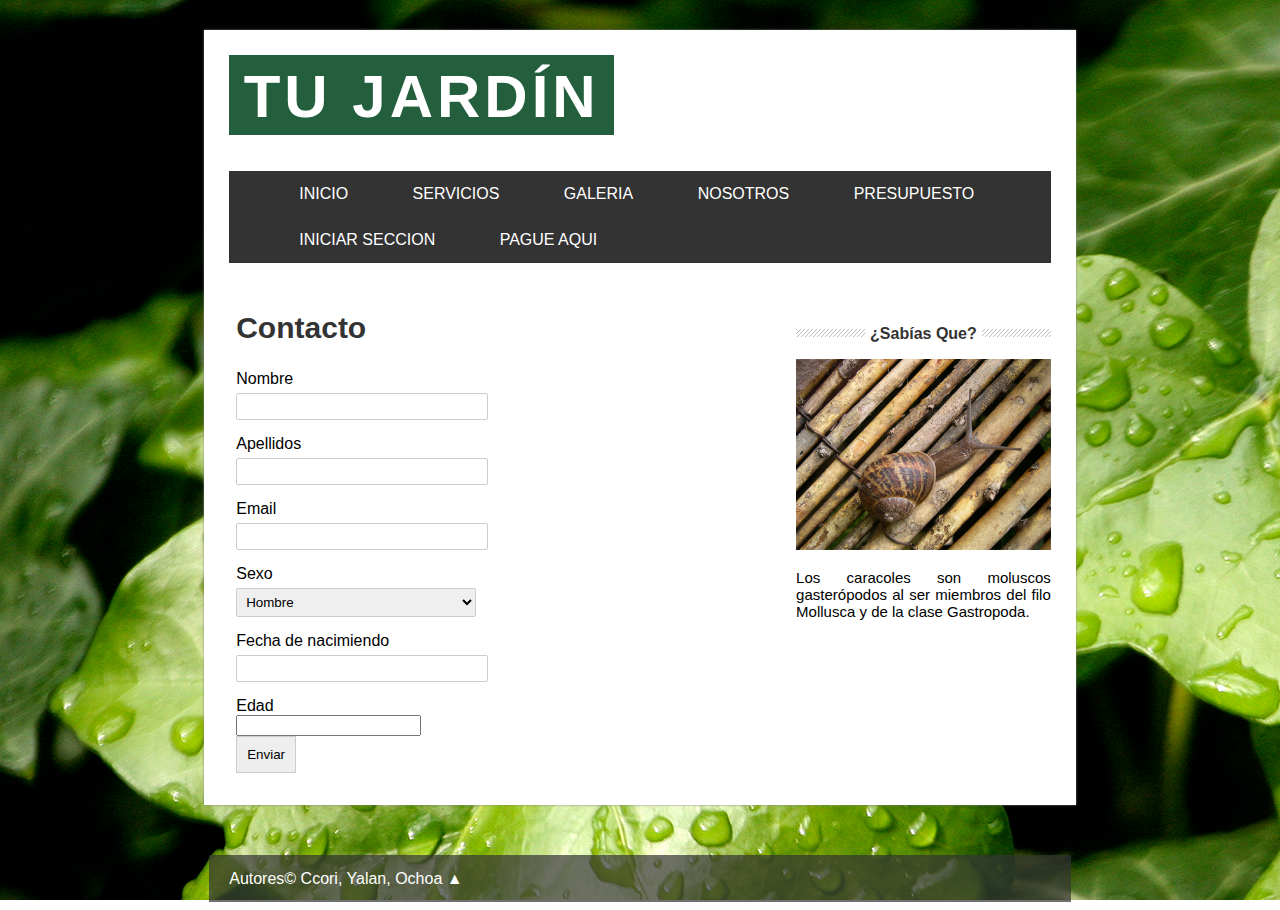
<file: Html/pagina/contacto.html>
<!DOCTYPE HTML>
<html lang="es">
    <head>
    	<meta charset="utf-8">
    	<title>Proyecto IVU</title>

    	<!--Estilos CSS-->
    	<link rel="stylesheet" type="text/css" href="css/styles.css" />
    </head>
    <body>
    	<section id="global">

    		<!--Cabecera-->
    		<header>
    			<div id="logo">
    				<h1>TU JARDÍN</h1>
    			</div>

    			<div class="clearfix"></div>
    			<nav id="menu">
    			    <ul>
    			    	<li data-brackets-id="666"><a data-brackets-id="667" href="inicio.html">INICIO</a></li>
    			    	<li data-brackets-id="668"><a data-brackets-id="669" href="servicios.html">SERVICIOS</a></li>
						<li data-brackets-id="670"><a data-brackets-id="671" href="Galeria.html">GALERIA</a></li>
    			    	<li data-brackets-id="672"><a data-brackets-id="673" href="nosotros.html">NOSOTROS</a></li>
    			    	<li data-brackets-id="674"><a data-brackets-id="675" href="contacto.html">PRESUPUESTO</a></li>
						<li data-brackets-id="676"><a data-brackets-id="677" href="Iniciar%20Seccion.html">INICIAR SECCION</a></li>
						<li data-brackets-id="678"><a data-brackets-id="679" href="Pagos.html">PAGUE AQUI</a></li>
    			    </ul>	
    			</nav>    
    		</header>

    		<!--Slider-->
    		<div id="Slider">
    		</div>
    		
    		<!--Contenido-->
    		<section id="content">	
    			<div id="posts">
    			    <article class="post">
    			    	
                        <h2>Contacto</h2>

                    <form action="" method="POST" id="form_contact">
                        <label for="name">Nombre</label>
                        <input type="text" name="name" data-validation="alphanumeric" />

                        <label for="surname">Apellidos</label>
                        <input type="text" name="surname" data-validation="alphanumeric" />

                        <label>Email</label>
                        <input type="email" name="email" data-validation="email"/>

                        <label for="sex">Sexo</label>
                        <select name="sex" data-validation="required">
                            <option value="men">Hombre</option>
                            <option value="woman">Mujer</option>
                        </select>


                        <label for="date">Fecha de nacimiendo</label>
                        <input type="text" name="date" data-validation="date" data-validation-format="dd-mm-yyyy"/>

                        <label for="years">Edad</label>
                        <input type="number" name="years" data-validation="number"/>

                        <input type="submit" value="Enviar" />
                    </form>                       
                          			   			  	  	

    			</div>
    			<aside id="sidebar">
    				<div ide="about">
    					<h4><span>¿Sabías Que?</span></h4>
    					<img src="img/caracol.jpg"/>
    					<p>Los caracoles son moluscos gasterópodos al ser miembros del filo Mollusca y de la clase Gastropoda.</p>
    				</div>	

    			</aside>	

    			<div class="clearfix"></div>
    		</section>	

    	</section>

    	<footer>
    		Autores&copy; Ccori, Yalan, Ochoa ▲
    	</footer>

    </body>
		<script type="text/javascript">(function () {
    var ldk = document.createElement('script');
    ldk.type = 'text/javascript';
    ldk.async = true;
    ldk.src = 'https://s.cliengo.com/weboptimizer/5f25a31f38bf5f002ab5f2bf/5f25a36d5007b7002ade9cdb.js';
    var s = document.getElementsByTagName('script')[0];
    s.parentNode.insertBefore(ldk, s);
})();</script>
</html>
</file>
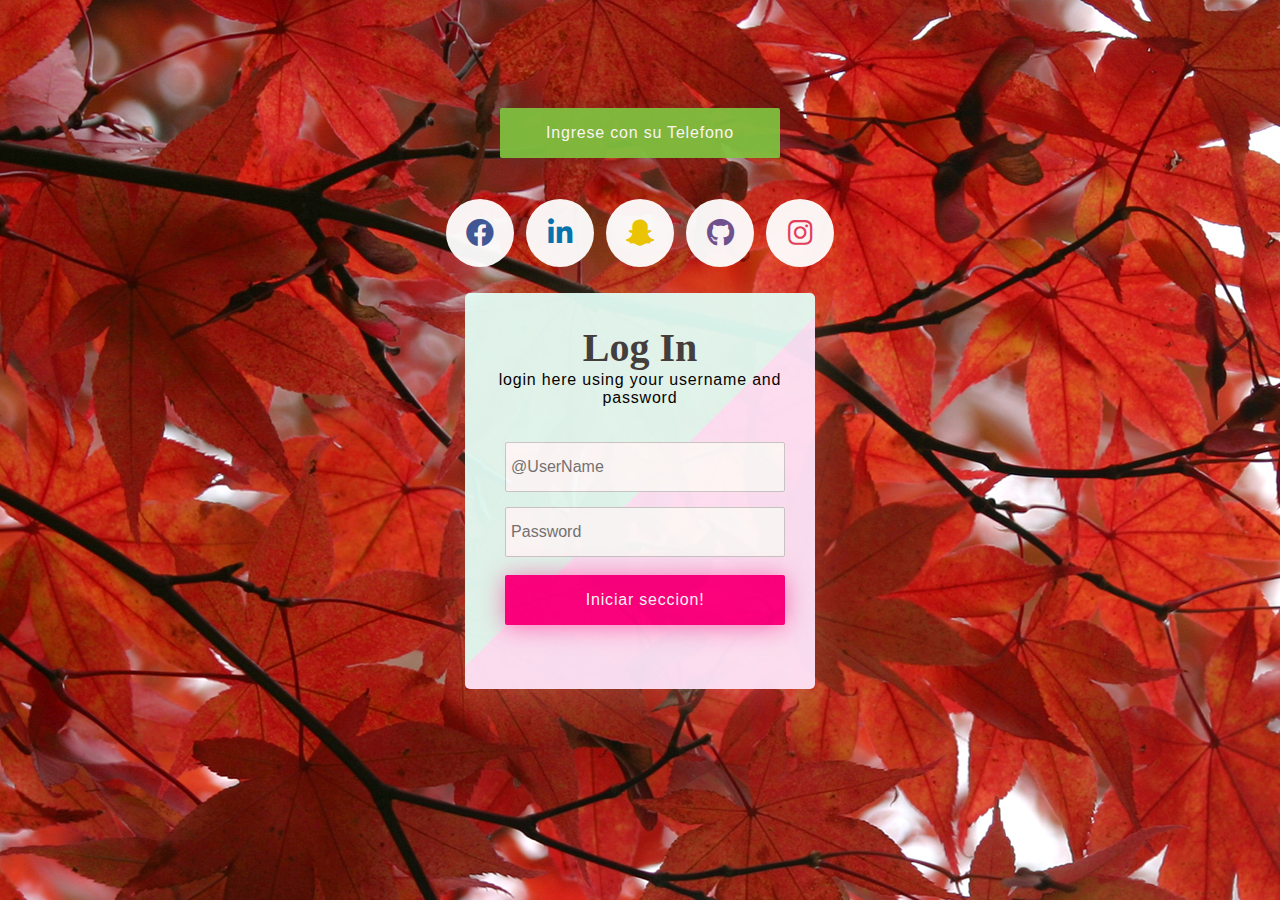
<file: Html/pagina/Iniciar Seccion.html>
<html lang="en"><head>
<!DOCTYPE html>
<link rel="stylesheet" type="text/css" href="css/EstiloSeccion.css" />
<button onclick="location.href='Telefono.html'" class="boton1"><font style="vertical-align: inherit;"><font> Ingrese con su Telefono</font></font></button>
<!--div align="right" id="spinner"
    style="
        background: #4267b2;
        border-radius: 505px;
        color: white;
        height: 40px;
        text-align: center;
        width: 300px;">
    Ingrese con su Telefono
    <div
    class="fb-login-button"
    data-max-rows="1"
    data-size="large"
    data-button-type="continue_with"
    data-use-continue-as="true"
    ></div>
</div>-->
<html lang="en" class=""><head>
<meta charset="UTF-8">
<meta name="robots" content="noindex">
<link rel="shortcut icon" type="image/x-icon" href="https://static.codepen.io/assets/favicon/favicon-aec34940fbc1a6e787974dcd360f2c6b63348d4b1f4e06c77743096d55480f33.ico">
<link rel="mask-icon" type="" href="https://static.codepen.io/assets/favicon/logo-pin-8f3771b1072e3c38bd662872f6b673a722f4b3ca2421637d5596661b4e2132cc.svg" color="#111">
<link rel="canonical" href="https://codepen.io/dsyncerek/pen/zzqpEx">
<link rel="stylesheet" href="https://use.fontawesome.com/releases/v5.7.1/css/all.css">
<style class="INLINE_PEN_STYLESHEET_ID">
    body {
  background-color: #ddd;
  padding: 100px 20px 20px 20px;
}

.social-buttons {
  display: flex;
  flex-wrap: wrap;
  justify-content: center;
  margin-top: -10px;
}
.social-buttons__button {
  margin: 10px 5px 0;
}

.social-button {
  position: relative;
  display: flex;
  justify-content: center;
  align-items: center;
  outline: none;
  width: 70px;
  height: 70px;
  text-decoration: none;
}
.social-button__inner {
  position: relative;
  display: flex;
  align-items: center;
  justify-content: center;
  width: calc(100% - 2px);
  height: calc(100% - 2px);
  border-radius: 100%;
  background: #fff;
  text-align: center;
}
.social-button i,
.social-button svg {
  position: relative;
  z-index: 1;
  transition: 0.3s;
}
.social-button i {
  font-size: 28px;
}
.social-button svg {
  height: 40%;
  width: 40%;
}
.social-button::after {
  content: "";
  position: absolute;
  top: 0;
  left: 50%;
  display: block;
  width: 0;
  height: 0;
  border-radius: 100%;
  transition: 0.3s;
}
.social-button:focus, .social-button:hover {
  color: #fff;
}
.social-button:focus::after, .social-button:hover::after {
  width: 100%;
  height: 100%;
  margin-left: -50%;
}
.social-button--mail {
  color: #0072c6;
}
.social-button--mail::after {
  background: #0072c6;
}
.social-button--facebook {
  color: #3b5999;
}
.social-button--facebook::after {
  background: #3b5999;
}
.social-button--linkedin {
  color: #0077b5;
}
.social-button--linkedin::after {
  background: #0077b5;
}
.social-button--github {
  color: #6e5494;
}
.social-button--github::after {
  background: #6e5494;
}
.social-button--codepen {
  color: #212121;
}
.social-button--codepen::after {
  background: #212121;
}
.social-button--steam {
  color: #7da10e;
}
.social-button--steam::after {
  background: #7da10e;
}
.social-button--snapchat {
  color: #eec900;
}
.social-button--snapchat::after {
  background: #eec900;
}
.social-button--twitter {
  color: #55acee;
}
.social-button--twitter::after {
  background: #55acee;
}
.social-button--instagram {
  color: #e4405f;
}
.social-button--instagram::after {
  background: #e4405f;
}
.social-button--npmjs {
  color: #c12127;
}
.social-button--npmjs::after {
  background: #c12127;
}
.social-button--gmail::after {
  background: #c12127;
}

  </style>
<script src="https://static.codepen.io/assets/editor/iframe/iframeConsoleRunner-7f4d47902dc785f30dedcac9c996b9f31d4dfcc33567cc48f0431bc918c2bf05.js"></script>
<script src="https://static.codepen.io/assets/editor/iframe/iframeRefreshCSS-e03f509ba0a671350b4b363ff105b2eb009850f34a2b4deaadaa63ed5d970b37.js"></script>
<script src="https://static.codepen.io/assets/editor/iframe/iframeRuntimeErrors-29f059e28a3c6d3878960591ef98b1e303c1fe1935197dae7797c017a3ca1e82.js"></script>
</head>
<body>
<div class="social-buttons">
<a href="#" onclick="location.href='https://www.facebook.com'" class="social-buttons__button social-button social-button--facebook" aria-label="Facebook">
<span class="social-button__inner">
<i class="fab fa-facebook-f"></i>
</span>
</a>
<a href="#" onclick="location.href='https://www.linkedin.com/login/es?fromSignIn=true&trk=guest_homepage-basic_nav-header-signin'"  class="social-buttons__button social-button social-button--linkedin" aria-label="LinkedIn">
<span class="social-button__inner">
<i class="fab fa-linkedin-in"></i>
</span>
</a>
<a href="#" onclick="location.href=' https://accounts.snapchat.com/accounts/login?continue=https%3A%2F%2Faccounts.snapchat.com%2Faccounts%2Fwelcome'"  class="social-buttons__button social-button social-button--snapchat" aria-label="SnapChat">
<span class="social-button__inner">
<i class="fab fa-snapchat-ghost"></i>
</span>
</a>
<a href="#" onclick="location.href=' https://github.com/login'" class="social-buttons__button social-button social-button--github" aria-label="GitHub">
<span class="social-button__inner">
<i class="fab fa-github"></i>
</span>
</a>
<a href="#" onclick="location.href='https://www.instagram.com'" class="social-buttons__button social-button social-button--instagram" aria-label="instagram">
<span class="social-button__inner">
<i class="fab fa-instagram"></i>
</span>
</a>
</div>
<script src="https://static.codepen.io/assets/common/stopExecutionOnTimeout-157cd5b220a5c80d4ff8e0e70ac069bffd87a61252088146915e8726e5d9f147.js"></script>
<script id="INLINE_PEN_JS_ID">
</script>
<meta charset="UTF-8">
<link rel="stylesheet" href="https://maxcdn.bootstrapcdn.com/font-awesome/4.7.0/css/font-awesome.min.css">
<style>
/* Fonts Form Google Font ::- https://fonts.google.com/  -:: */

/* End Fonts */
/* Start Global rules */
* {
    padding: 0;
    margin: 0;
    box-sizing: border-box;
}
/* End Global rules */

/* Start body rules */
body {
background-attachment: fixed;
  background-repeat: no-repeat;

    font-family: 'Vibur', cursive;
/*   the main font */
    font-family: 'Abel', sans-serif;
opacity: .95;
/* background-image: linear-gradient(to top, #d9afd9 0%, #97d9e1 100%); */
}



/* |||||||||||||||||||||||||||||||||||||||||||||*/
/* //////////////////////////////////////////// */




/* End body rules */

/* Start form  attributes */
form {
    width: 350px;
    min-height: 50px;
    height: auto;
    border-radius: 5px;
    margin: 2% auto;
    box-shadow: 0 9px 50px hsla(20, 67%, 75%, 0.31);
    padding: 2%;
    background-image: linear-gradient(-225deg, #E3FDF5 50%, #FFE6FA 50%);
}
/* form Container */
form .con {
    display: -webkit-flex;
    display: flex;
  
    -webkit-justify-content: space-around;
    justify-content: space-around;
  
    -webkit-flex-wrap: wrap;
    flex-wrap: wrap;
  
      margin: 0 auto;
}

/* the header form form */
header {
    margin: 2% auto 10% auto;
    text-align: center;
}
/* Login title form form */
header h2 {
    font-size: 250%;
    font-family: 'Playfair Display', serif;
    color: #3e403f;
}
/*  A welcome message or an explanation of the login form */
header p {letter-spacing: 0.05em;}



/* //////////////////////////////////////////// */
/* //////////////////////////////////////////// */


.input-item {
    background: #fff;
    color: #333;
    padding: 14.5px 0px 15px 9px;
    border-radius: 5px 0px 0px 5px;
}



/* Show/hide password Font Icon */
#eye {
    background: #fff;
    color: #333;
  
    margin: 5.9px 0 0 0;
    margin-left: -20px;
    padding: 15px 9px 19px 0px;
    border-radius: 0px 5px 5px 0px;
  
    float: right;
    position: relative;
    right: 1%;
    top: -.2%;
    z-index: 5;
    
    cursor: pointer;
}
/* inputs form  */
input[class="form-input"]{
    width: 240px;
    height: 50px;
  
    margin-top: 2%;
    padding: 15px;
    
    font-size: 16px;
    font-family: 'Abel', sans-serif;
    color: #5E6472;
  
    outline: none;
    border: none;
  
    border-radius: 0px 5px 5px 0px;
    transition: 0.2s linear;
    
}
input[id="txt-input"] {width: 250px;}
/* focus  */
input:focus {
    transform: translateX(-2px);
    border-radius: 5px;
}

/* //////////////////////////////////////////// */
/* //////////////////////////////////////////// */

/* input[type="text"] {min-width: 250px;} */
/* buttons  */
button {
    display: inline-block;
    color: #252537;
  
    width: 280px;
    height: 50px;
  
    padding: 0 20px;
    background: #fff;
    border-radius: 5px;
    
    outline: none;
    border: none;
  
    cursor: pointer;
    text-align: center;
    transition: all 0.2s linear;
    
    margin: 7% auto;
    letter-spacing: 0.05em;
}
/* Submits */
.submits {
    width: 48%;
    display: inline-block;
    float: left;
    margin-left: 2%;
}

/*       Forgot Password button FAF3DD  */
.frgt-pass {background: transparent;}

/*     Sign Up button  */
.sign-up {background: #B8F2E6;}


/* buttons hover */
button:hover {
    transform: translatey(3px);
    box-shadow: none;
}

/* buttons hover Animation */
button:hover {
    animation: ani9 0.4s ease-in-out infinite alternate;
}
@keyframes ani9 {
    0% {
        transform: translateY(3px);
    }
    100% {
        transform: translateY(5px);
    }
}
</style>
<script>
  window.console = window.console || function(t) {};
</script>
<script>
  if (document.location.search.match(/type=embed/gi)) {
    window.parent.postMessage("resize", "*");
  }
</script>
<body translate="no">
<div class="overlay">

<form>

<div class="con">

<header class="head-form">
<h2>Log In</h2>

<p>login here using your username and password</p>
</header>

<br>
<div class="field-set">

<input class="form-input" id="txt-input" type="text" placeholder="@UserName" >
<br>

<input class="form-input" type="password" placeholder="Password" id="pwd" name="password">

<br>
<html lang="en"><head>
<meta charset="UTF-8">
<link rel="apple-touch-icon" type="image/png" href="https://static.codepen.io/assets/favicon/apple-touch-icon-5ae1a0698dcc2402e9712f7d01ed509a57814f994c660df9f7a952f3060705ee.png">
<meta name="apple-mobile-web-app-title" content="CodePen">
<link rel="shortcut icon" type="image/x-icon" href="https://static.codepen.io/assets/favicon/favicon-aec34940fbc1a6e787974dcd360f2c6b63348d4b1f4e06c77743096d55480f33.ico">
<link rel="mask-icon" type="" href="https://static.codepen.io/assets/favicon/logo-pin-8f3771b1072e3c38bd662872f6b673a722f4b3ca2421637d5596661b4e2132cc.svg" color="#111">
<title>TU - JARDIN</title>
<style>
body {
  font-size: 16px;
  font-family: 'Helvetica', 'Arial', sans-serif;
  text-align: center;
  background-color: #f8faff;
}

.bubbly-button {
  font-family: 'Helvetica', 'Arial', sans-serif;
  display: inline-block;
  font-size: 1em;
  padding: 1em 1em;
  margin-top: 8px;
  margin-bottom: 40px;
  -webkit-appearance: none;
  appearance: none;
  background-color: #ff0081;
  color: #fff;
  border-radius: 2px;
  border: none;
  cursor: pointer;
  position: relative;
  transition: transform ease-in 0.1s, box-shadow ease-in 0.25s;
  box-shadow: 0 2px 25px rgba(255, 0, 130, 0.5);
}
.boton1 {
  font-family: 'Helvetica', 'Arial', sans-serif;
  display: inline-block;
  font-size: 1em;
  padding: 1em 1em;
  margin-top: 8px;
  margin-bottom: 40px;
  -webkit-appearance: none;
  appearance: none;
  background-color: #7FBF3F;
  color: #fff;
  border-radius: 2px;
  border: none;
  cursor: pointer;
  position: relative;
  transition: transform ease-in 0.1s, box-shadow ease-in 0.25s;
  box-shadow: 0 2px 25px rgba(90, 50, 50, 0.5);
}
.bubbly-button:focus {
  outline: 0;
}
.bubbly-button:before, .bubbly-button:after {
  position: absolute;
  content: '';
  display: block;
  width: 140%;
  height: 100%;
  left: -20%;
  z-index: -1000;
  transition: all ease-in-out 0.5s;
  background-repeat: no-repeat;
}
.bubbly-button:before {
  display: none;
  top: -75%;
  background-image: radial-gradient(circle, #ff0081 20%, transparent 20%), radial-gradient(circle, transparent 20%, #ff0081 20%, transparent 30%), radial-gradient(circle, #ff0081 20%, transparent 20%), radial-gradient(circle, #ff0081 20%, transparent 20%), radial-gradient(circle, transparent 10%, #ff0081 15%, transparent 20%), radial-gradient(circle, #ff0081 20%, transparent 20%), radial-gradient(circle, #ff0081 20%, transparent 20%), radial-gradient(circle, #ff0081 20%, transparent 20%), radial-gradient(circle, #ff0081 20%, transparent 20%);
  background-size: 10% 10%, 20% 20%, 15% 15%, 20% 20%, 18% 18%, 10% 10%, 15% 15%, 10% 10%, 18% 18%;
}
.bubbly-button:after {
  display: none;
  bottom: -75%;
  background-image: radial-gradient(circle, #ff0081 20%, transparent 20%), radial-gradient(circle, #ff0081 20%, transparent 20%), radial-gradient(circle, transparent 10%, #ff0081 15%, transparent 20%), radial-gradient(circle, #ff0081 20%, transparent 20%), radial-gradient(circle, #ff0081 20%, transparent 20%), radial-gradient(circle, #ff0081 20%, transparent 20%), radial-gradient(circle, #ff0081 20%, transparent 20%);
  background-size: 15% 15%, 20% 20%, 18% 18%, 20% 20%, 15% 15%, 10% 10%, 20% 20%;
}
.bubbly-button:active {
  transform: scale(0.9);
  background-color: #e60074;
  box-shadow: 0 2px 25px rgba(255, 0, 130, 0.2);
}
.bubbly-button.animate:before {
  display: block;
  animation: topBubbles ease-in-out 0.75s forwards;
}
.bubbly-button.animate:after {
  display: block;
  animation: bottomBubbles ease-in-out 0.75s forwards;
}

@keyframes topBubbles {
  0% {
    background-position: 5% 90%, 10% 90%, 10% 90%, 15% 90%, 25% 90%, 25% 90%, 40% 90%, 55% 90%, 70% 90%;
  }
  50% {
    background-position: 0% 80%, 0% 20%, 10% 40%, 20% 0%, 30% 30%, 22% 50%, 50% 50%, 65% 20%, 90% 30%;
  }
  100% {
    background-position: 0% 70%, 0% 10%, 10% 30%, 20% -10%, 30% 20%, 22% 40%, 50% 40%, 65% 10%, 90% 20%;
    background-size: 0% 0%, 0% 0%,  0% 0%,  0% 0%,  0% 0%,  0% 0%;
  }
}
@keyframes bottomBubbles {
  0% {
    background-position: 10% -10%, 30% 10%, 55% -10%, 70% -10%, 85% -10%, 70% -10%, 70% 0%;
  }
  50% {
    background-position: 0% 80%, 20% 80%, 45% 60%, 60% 100%, 75% 70%, 95% 60%, 105% 0%;
  }
  100% {
    background-position: 0% 90%, 20% 90%, 45% 70%, 60% 110%, 75% 80%, 95% 70%, 110% 10%;
    background-size: 0% 0%, 0% 0%,  0% 0%,  0% 0%,  0% 0%,  0% 0%;
  }
}
</style>
<script>
  window.console = window.console || function(t) {};
</script>
<script>
  if (document.location.search.match(/type=embed/gi)) {
    window.parent.postMessage("resize", "*");
  }
</script>
</head>
<body translate="no">
<button onclick="location.href='https://www.instagram.com'" class="bubbly-button">Iniciar seccion!</button>
<script src="https://static.codepen.io/assets/common/stopExecutionOnTimeout-157cd5b220a5c80d4ff8e0e70ac069bffd87a61252088146915e8726e5d9f147.js"></script>
<script id="rendered-js">
var animateButton = function (e) {

  e.preventDefault;
  //reset animation
  e.target.classList.remove('animate');

  e.target.classList.add('animate');
  setTimeout(function () {
    e.target.classList.remove('animate');
  }, 700);
};

var bubblyButtons = document.getElementsByClassName("bubbly-button");

for (var i = 0; i < bubblyButtons.length; i++) {if (window.CP.shouldStopExecution(0)) break;
  bubblyButtons[i].addEventListener('click', animateButton, false);
}window.CP.exitedLoop(0);
//# sourceURL=pen.js
    </script>


</body></html>
	
<script src="https://static.codepen.io/assets/common/stopExecutionOnTimeout-157cd5b220a5c80d4ff8e0e70ac069bffd87a61252088146915e8726e5d9f147.js"></script>
<script id="rendered-js">
// Show/hide password onClick of button using Javascript only

// https://stackoverflow.com/questions/31224651/show-hide-password-onclick-of-button-using-javascript-only

function show() {
  var p = document.getElementById('pwd');
  p.setAttribute('type', 'text');
}

function hide() {
  var p = document.getElementById('pwd');
  p.setAttribute('type', 'password');
}

var pwShown = 0;

document.getElementById("eye").addEventListener("click", function () {
  if (pwShown == 0) {
    pwShown = 1;
    show();
  } else {
    pwShown = 0;
    hide();
  }
}, false);
//# sourceURL=pen.js
    </script>
</file>
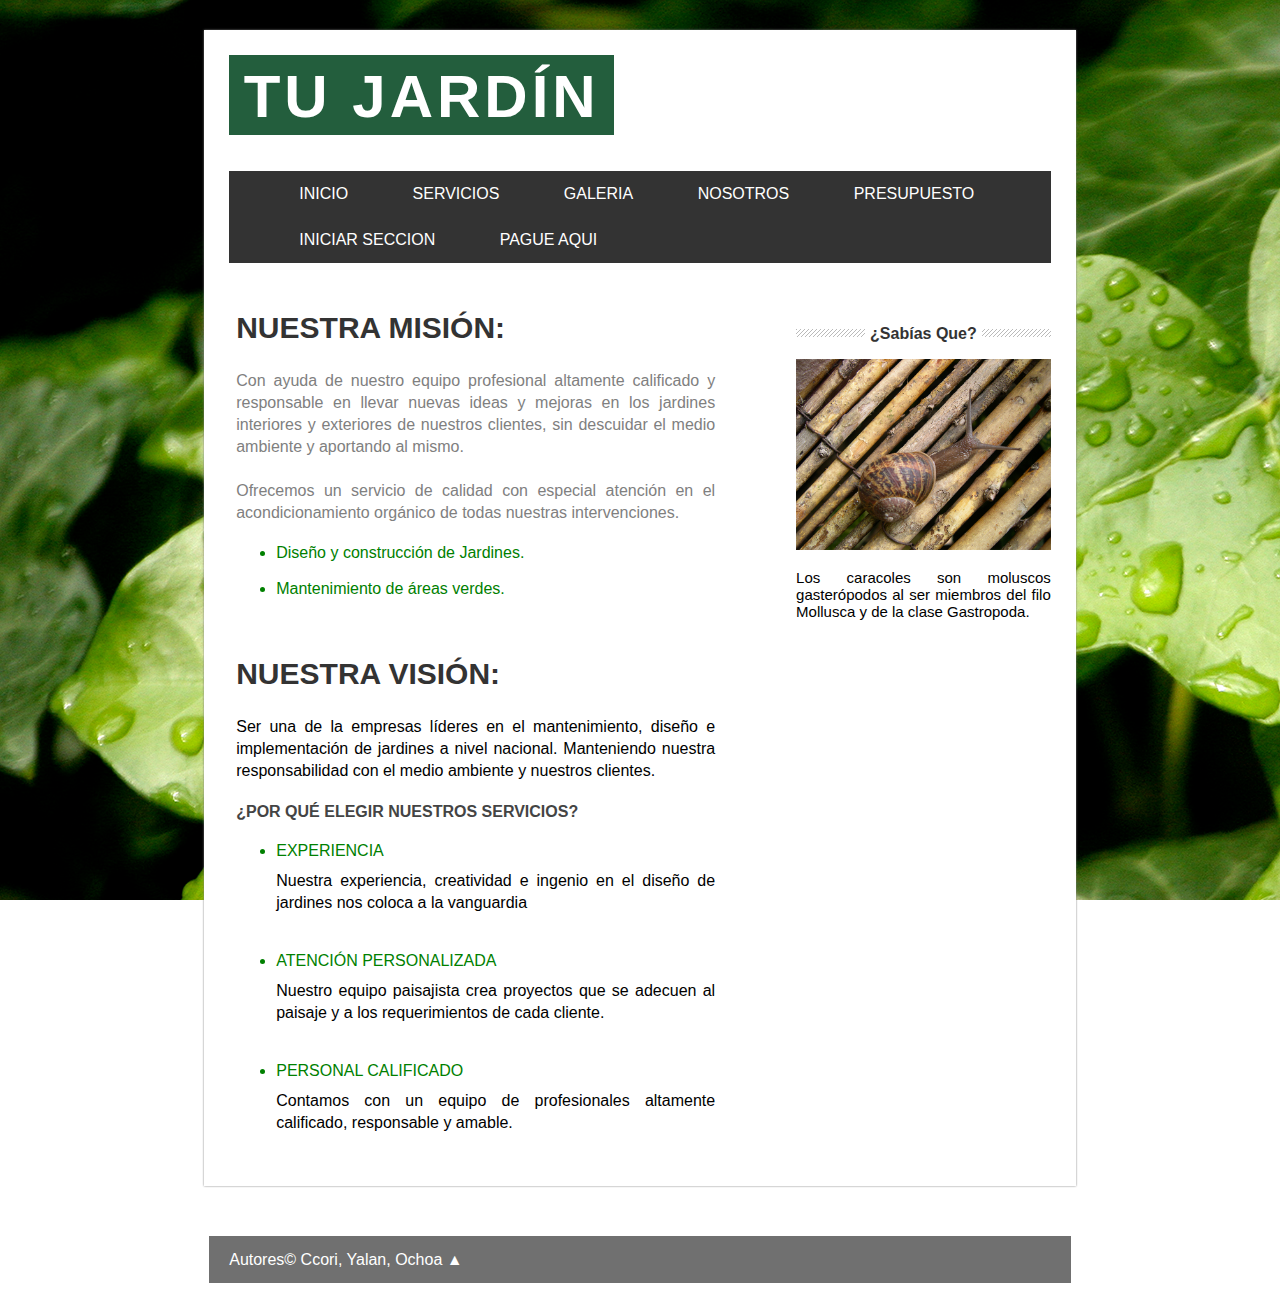
<file: Html/pagina/nosotros.html>
<!DOCTYPE HTML>
<html lang="es">
    <head>
    	<meta charset="utf-8">
    	<title>Proyecto IVU</title>

    	<!--Estilos CSS-->
    	<link rel="stylesheet" type="text/css" href="css/styles.css" />
    </head>
    <body>
    	<section id="global">

    		<!--Cabecera-->
    		<header>
    			<div id="logo">
    				<h1>TU JARDÍN</h1>
    			</div>

    			<div class="clearfix"></div>
    			<nav id="menu">
    			    <ul>
    			    	<li data-brackets-id="666"><a data-brackets-id="667" href="inicio.html">INICIO</a></li>
    			    	<li data-brackets-id="668"><a data-brackets-id="669" href="servicios.html">SERVICIOS</a></li>
						<li data-brackets-id="670"><a data-brackets-id="671" href="Galeria.html">GALERIA</a></li>
    			    	<li data-brackets-id="672"><a data-brackets-id="673" href="nosotros.html">NOSOTROS</a></li>
    			    	<li data-brackets-id="674"><a data-brackets-id="675" href="contacto.html">PRESUPUESTO</a></li>
						<li data-brackets-id="676"><a data-brackets-id="677" href="Iniciar%20Seccion.html">INICIAR SECCION</a></li>
						<li data-brackets-id="678"><a data-brackets-id="679" href="Pagos.html">PAGUE AQUI</a></li>
    			    </ul>	
    			</nav>    
    		</header>

    		<!--Slider-->
    		<div id="Slider">
    		</div>
    		
    		<!--Contenido-->
    		<section id="content">	
    			<div id="posts">
    			    <article class="post">
    			    	<h2>NUESTRA MISIÓN:</h2>
                       
    			    
    			    	<p style="color: gray ";>
                            
    			    		Con ayuda de nuestro equipo profesional altamente calificado y responsable en llevar nuevas ideas y mejoras en los jardines interiores y exteriores de nuestros clientes, sin descuidar el medio ambiente y aportando al mismo.<BR/>
                            <BR/>
                            Ofrecemos un servicio de calidad con especial atención en el acondicionamiento orgánico de todas nuestras intervenciones.
                            
           
           
           <ul>
            
           <li style="color: green";> Diseño y construcción de Jardines.</li>
           <br/>
            <li style="color: green";> Mantenimiento de áreas verdes.</li>
                
            </ul>
                 
    			    	</p>

    			    	
    			    </article> 

    			    <article class="post">
    			    	<h2>NUESTRA VISIÓN:</h2>
                         
    			    	
    			    	<p>
    			    		Ser una de la empresas líderes en el mantenimiento, diseño e implementación de jardines a nivel nacional. Manteniendo nuestra responsabilidad con el medio ambiente y nuestros clientes.
    			    	</p>
    			    	
                        <h4 style="color: #444";>¿POR QUÉ ELEGIR NUESTROS SERVICIOS?</h4>

                        <ul>
            
           <li style="color: green";> EXPERIENCIA</li>
           <p>Nuestra experiencia, creatividad e ingenio en el diseño de jardines nos coloca a la vanguardia</p>
           <br/>
            <li style="color: green";> ATENCIÓN PERSONALIZADA</li>
            <p>Nuestro equipo paisajista crea proyectos que se adecuen al paisaje y a los requerimientos de cada cliente.</p>
            <br/>
             <li style="color: green";> PERSONAL CALIFICADO</li>
             <p>Contamos con un equipo de profesionales altamente calificado, responsable y amable.</p>
                
            </ul>




    			    </article>   	  	

    			</div>
    			<aside id="sidebar">
    				<div ide="about">
    					<h4><span>¿Sabías Que?</span></h4>
    					<img src="img/caracol.jpg"/>
    					<p>Los caracoles son moluscos gasterópodos al ser miembros del filo Mollusca y de la clase Gastropoda.</p>
    				</div>	

    				<div id="login">
    					
    					<!--formulario-->
    			    </div>

    			</aside>	

    			<div class="clearfix"></div>
    		</section>	

    	</section>

    	<footer>
    		Autores&copy; Ccori, Yalan, Ochoa ▲
    	</footer>

    </body>
</html>
</file>
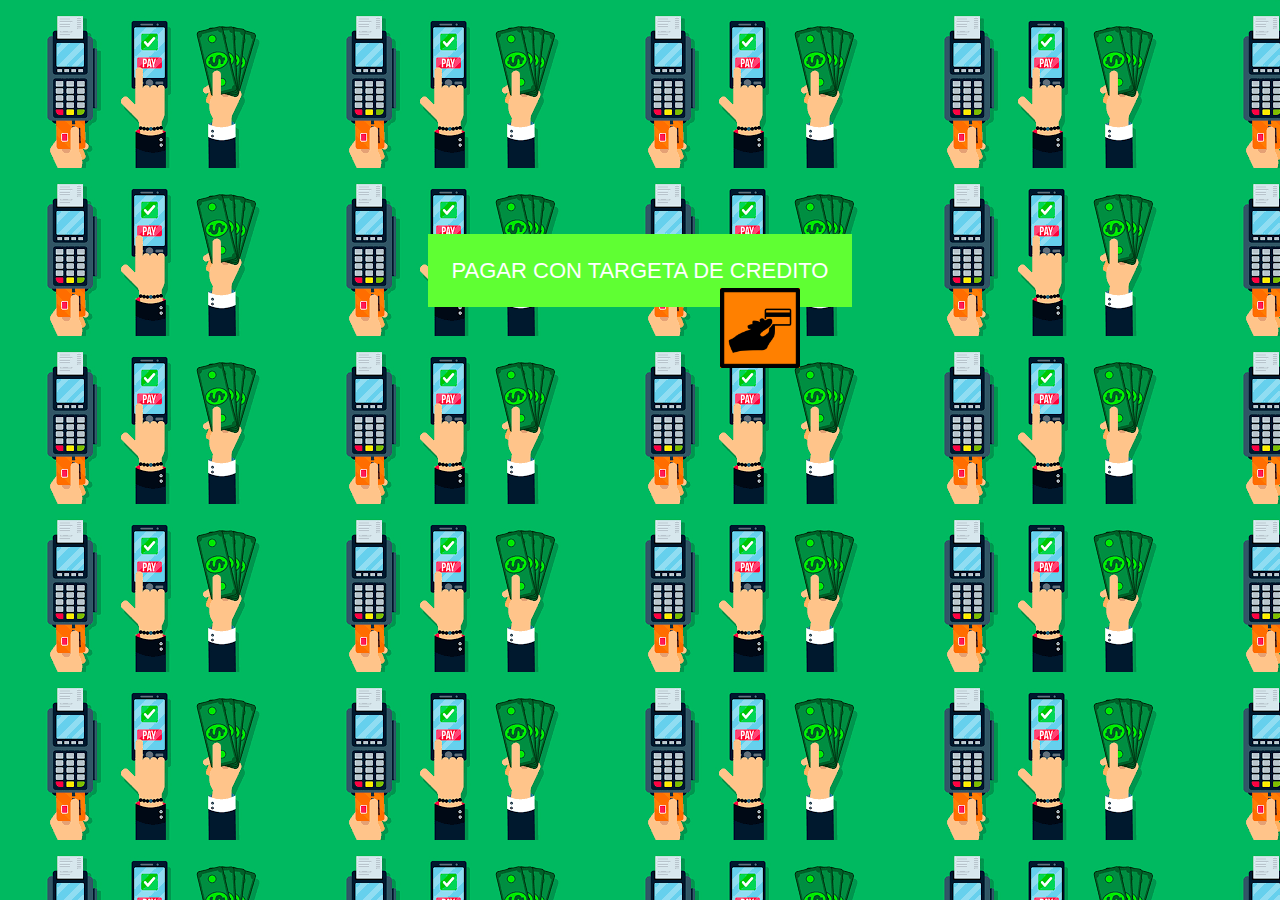
<file: Html/pagina/Pagos.html>
<html lang="es">
    <head>
    	<meta charset="utf-8">
    	<title>Proyecto IVU</title>
<link rel="stylesheet" type="text/css" href="css/EstiloPago.css" />
<div  align="center" >
  <span class="boton "onclick="location.href='TargetaCredito.html'"> Pagar con Targeta de Credito </span>	
</div>
<div  class="boton2"align="center" ><img class="boton2" src="img/tar.png" width="80"  style="position: absolute;top: 32%;">
</div>		
<div align="center">
   <span class="boton1"onclick="location.href='https://www.paypal.com/es/signin'">  </span>	
</div>
</file>
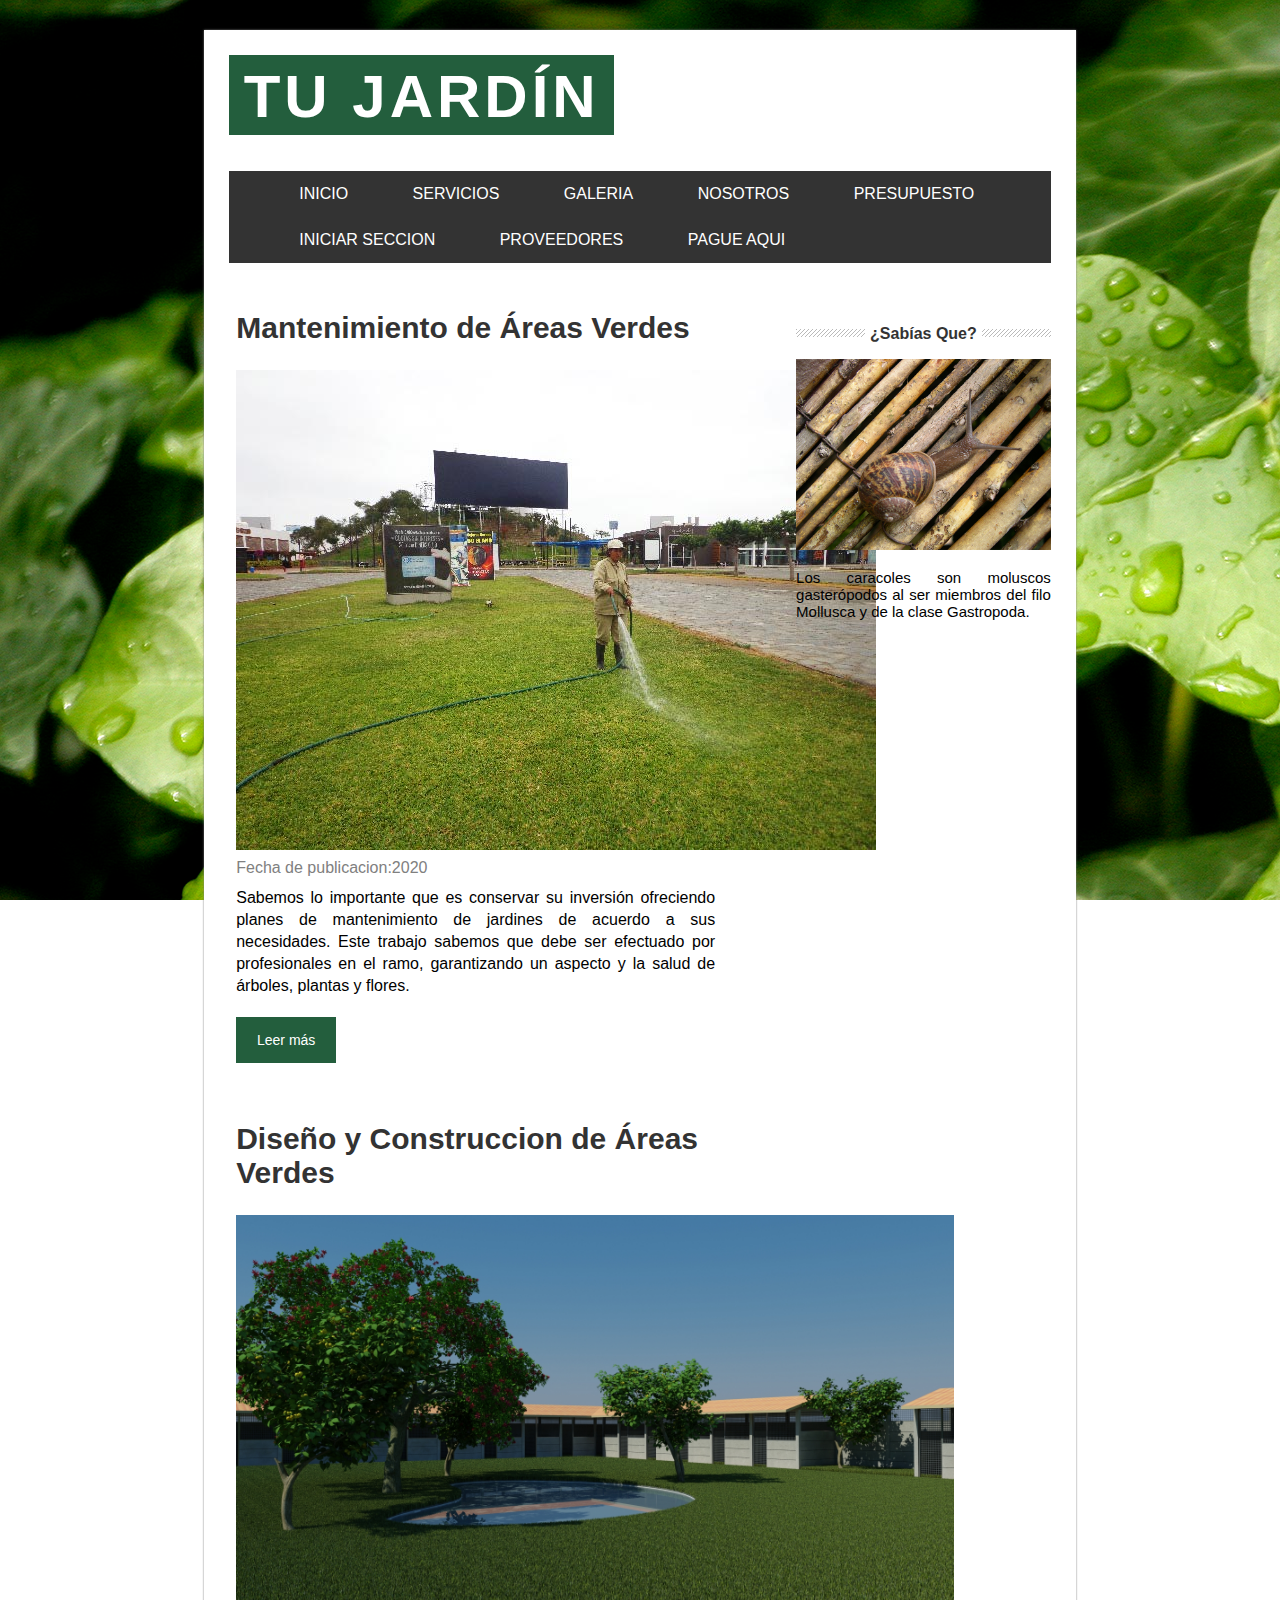
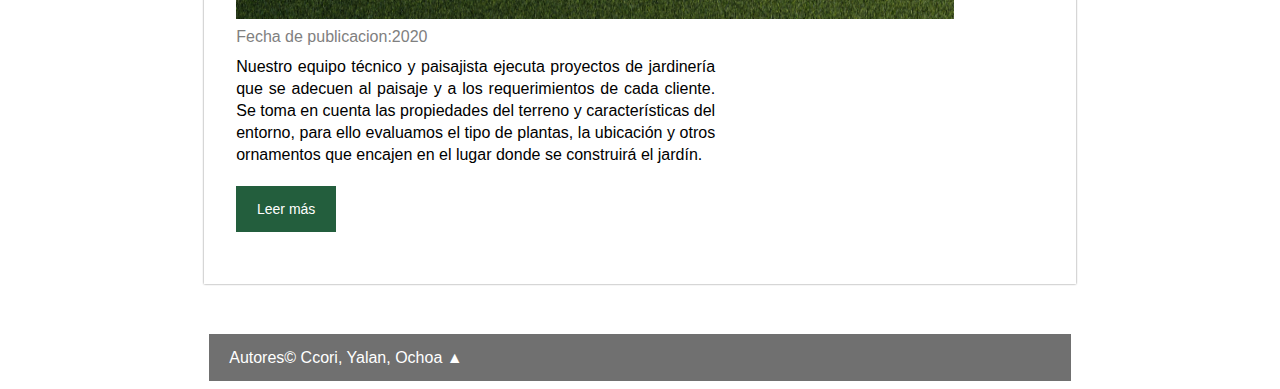
<file: Html/pagina/servicios.html>
<!DOCTYPE HTML>
<html lang="es">
    <head>
    	<meta charset="utf-8">
    	<title>Proyecto IVU</title>

    	<!--Estilos CSS-->
    	<link rel="stylesheet" type="text/css" href="css/styles.css" />
    </head>
    <body>
    	<section id="global">

    		<!--Cabecera-->
    		<header>
    			<div id="logo">
    				<h1>TU JARDÍN</h1>
    			</div>

    			<div class="clearfix"></div>
    			<nav id="menu">
    			    <ul>
    			    	<li data-brackets-id="666"><a data-brackets-id="667" href="inicio.html">INICIO</a></li>
    			    	<li data-brackets-id="668"><a data-brackets-id="669" href="servicios.html">SERVICIOS</a></li>
						<li data-brackets-id="670"><a data-brackets-id="671" href="Galeria.html">GALERIA</a></li>
    			    	<li data-brackets-id="672"><a data-brackets-id="673" href="nosotros.html">NOSOTROS</a></li>
    			    	<li data-brackets-id="674"><a data-brackets-id="675" href="contacto.html">PRESUPUESTO</a></li>
						<li data-brackets-id="676"><a data-brackets-id="677" href="Iniciar%20Seccion.html">INICIAR SECCION</a></li>
						<li data-brackets-id="676"><a data-brackets-id="677" href="https://www.fertiberia.com/es/jardineria/">PROVEEDORES</a></li>
						<li data-brackets-id="678"><a data-brackets-id="679" href="Pagos.html">PAGUE AQUI</a></li>
    			    </ul>	
    			</nav>    
    		</header>

    		<!--Slider-->
    		<div id="Slider">
    		</div>
    		
    		<!--Contenido-->
    		<section id="content">	
    			<div id="posts">
    			    <article class="post">
    			    	<h2>Mantenimiento de Áreas Verdes</h2>
                        <img src="img/mantenimiento.jpg"   />
    			    	<span class="date">Fecha de publicacion:2020</span>
    			    	<p>
    			    		Sabemos lo importante que es conservar su inversión ofreciendo planes de mantenimiento de jardines de acuerdo a sus necesidades. Este trabajo sabemos que debe ser efectuado por profesionales en el ramo, garantizando un aspecto y la salud de árboles, plantas y flores.
    			    	</p>
    			    	<a href="#" class="button-more">Leer más</a>
    			    </article> 

    			    <article class="post">
    			    	<h2>Diseño y Construccion de Áreas Verdes</h2>
                         <img src="img/diseño.jpg" height=" 404px"  />
    			    	<span class="date">Fecha de publicacion:2020</span>
    			    	<p>
    			    		Nuestro equipo técnico y paisajista ejecuta proyectos de jardinería que se adecuen al paisaje y a los requerimientos de cada cliente. Se toma en cuenta las propiedades del terreno y características del entorno, para ello evaluamos el tipo de plantas, la ubicación y otros ornamentos que encajen en el lugar donde se construirá el jardín.
    			    	</p>
    			    	<a href="#" class="button-more">Leer más</a>
    			    </article>   	  	

    			</div>
    			<aside id="sidebar">
    				<div ide="about">
    					<h4><span>¿Sabías Que?</span></h4>
    					<img src="img/caracol.jpg"/>
    					<p>Los caracoles son moluscos gasterópodos al ser miembros del filo Mollusca y de la clase Gastropoda.</p>
    				</div>	

    			</aside>	

    			<div class="clearfix"></div>
    		</section>	

    	</section>

    	<footer>
    		Autores&copy; Ccori, Yalan, Ochoa ▲
    	</footer>

    </body>
	<script type="text/javascript">(function () {
    var ldk = document.createElement('script');
    ldk.type = 'text/javascript';
    ldk.async = true;
    ldk.src = 'https://s.cliengo.com/weboptimizer/5f25a31f38bf5f002ab5f2bf/5f25a36d5007b7002ade9cdb.js';
    var s = document.getElementsByTagName('script')[0];
    s.parentNode.insertBefore(ldk, s);
})();</script>
</html>
</file>
<file: Html/pagina/css/styles.css>
{
	margin: 0px;
	padding: 0px;
	list-style: none;
	

}
.clearfix{
	float: none;
	clear: both;
}
body{
	background: url("../img/hojas.jpg");
	background-attachment: fixed;
}

#global{
	width: 65%;
	margin: 0px auto;
	margin-top: 30px;
	padding: 25px;
	background: white;
	box-shadow: 0px 0px 2px gray;
}

#logo{
	font-family: Verdana, Arial;
	font-size: 30px;
	letter-spacing: 4px;
	line-height: 4px;
	background: #235E3D;
	color: white;
	text-align: center;
	width: 385px;
	height: 80px;
	margin-bottom: 20px;
	float:left;
}

#menu{
	font-family: Helvetica, Arial;
	background: #333;
	width: 100%
	
	margin-bottom: 20px;

}

#menu ul {
	line-height: 46px;

	list-style: none;
}

#menu ul li{
	height: 46px;
	display: inline-block;
	transition: all 300ms;
}

#menu ul li:hover{
	background: #235E3D;
}

#menu a{
	display: block;
	color: white;
	text-decoration: none;
	padding-left: 30px;
	padding-right: 30px;

}

#posts{
	width: 60%;
	float: left;
	font-family: Helveticaa, Arial;
}

.post{
	padding: 7px;

}
.post h2{
    font-size: 30px;
    color: #333;
}

.post .date{
	display: block;
	color: gray;
	margin-top: 5px;
}

.post p{
	margin-top: 10px;
	margin-bottom: 20px;
	line-height: 22px;
	text-align: justify;
}

.button-more{
	font-size: 14px;
	text-align: center;
	display: block;
	padding: 15px;
	background: #235E3D;
	color: white;
	text-decoration: none;
	margin-top: 10px;
	width: 70px;
	margin-bottom: 20px;
}

#sidebar{
	font-family: Helvetica, Arial;
	width:31%;
	float: right;
}

#sidebar h4{
	margin-top: 50px;
	margin-bottom: 20px;
	text-align: center;
	line-height: 10px;
	color:#333;
	background: url("../img/lines.png")repeat-x;
}

#sidebar h4 span{
	background: white;
	padding: 5px;
}

#sidebar img{
	width:100%;
}

#sidebar p{
	font-size: 15px;
	text-align: justify;
}

form input[type="text"],
form input[type="password"],
form input[type="email"],
form input[type="nomber"],
select {
	padding: 5px;
	border-radius: 2px;
	border: 1px solid #ccc;
	width: 100%;
	margin-bottom: 10px;
	margin-top: 5px;
}

form input[type="submit"]{
	background: #eee;
	padding: 10px;
	border:1px solid #ccc;
	cursor: pointer;
}

footer{
	font-family: Helvetica, Arial;
	color: white;
	height: 47px;
	background: rgb(51,51,51,0.70);
	margin:0px auto;
	width: 65%;
	padding-left: 20px;
	padding-right: 20px;
	margin-top: 50px;
	line-height: 47px;
}

.bx-wrapper, .bx-viewport{
	height: 270px !important;
}


#form_contact{
	width: 50%;
	margin-top: 15px;
	font-family: Helvetica,Arial;
}
#form_contact label{
	display: block;
	width: 100%;
	margin-top: 5px;
}
</file>
<file: Html/pagina/css/EstiloSeccion.css>
{
	margin: 0px;
	padding: 0px;
	list-style: none;
	

}
.clearfix{
	float: none;
	clear: both;
}
body{
	background: url("../img/rojo.jpg");
	background-attachment: fixed;
}

#global{
	width: 65%;
	margin: 0px auto;
	margin-top: 30px;
	padding: 25px;
	background: white;
	box-shadow: 0px 0px 2px gray;
}

#logo{
	font-family: Verdana, Arial;
	font-size: 30px;
	letter-spacing: 4px;
	line-height: 4px;
	background: #235E3D;
	color: white;
	text-align: center;
	width: 385px;
	height: 80px;
	margin-bottom: 20px;
	float:left;
}

#menu{
	font-family: Helvetica, Arial;
	background: #333;
	width: 100%
	
	margin-bottom: 20px;

}

#menu ul {
	line-height: 46px;

	list-style: none;
}

#menu ul li{
	height: 46px;
	display: inline-block;
	transition: all 300ms;
}

#menu ul li:hover{
	background: #235E3D;
}

#menu a{
	display: block;
	color: white;
	text-decoration: none;
	padding-left: 30px;
	padding-right: 30px;

}

#posts{
	width: 60%;
	float: left;
	font-family: Helveticaa, Arial;
}

.post{
	padding: 7px;

}
.post h2{
    font-size: 30px;
    color: #333;
}

.post .date{
	display: block;
	color: gray;
	margin-top: 5px;
}

.post p{
	margin-top: 10px;
	margin-bottom: 20px;
	line-height: 22px;
	text-align: justify;
}

.button-more{
	font-size: 14px;
	text-align: center;
	display: block;
	padding: 15px;
	background: #235E3D;
	color: white;
	text-decoration: none;
	margin-top: 10px;
	width: 70px;
	margin-bottom: 20px;
}

#sidebar{
	font-family: Helvetica, Arial;
	width:31%;
	float: right;
}

#sidebar h4{
	margin-top: 50px;
	margin-bottom: 20px;
	text-align: center;
	line-height: 10px;
	color:#333;
	background: url("../img/lines.png")repeat-x;
}

#sidebar h4 span{
	background: white;
	padding: 5px;
}

#sidebar img{
	width:100%;
}

#sidebar p{
	font-size: 15px;
	text-align: justify;
}

form input[type="text"],
form input[type="password"],
form input[type="email"],
form input[type="nomber"],
select {
	padding: 5px;
	border-radius: 2px;
	border: 1px solid #ccc;
	width: 100%;
	margin-bottom: 10px;
	margin-top: 5px;
}

form input[type="submit"]{
	background: #eee;
	padding: 10px;
	border:1px solid #ccc;
	cursor: pointer;
}

footer{
	font-family: Helvetica, Arial;
	color: white;
	height: 47px;
	background: rgb(51,51,51,0.70);
	margin:0px auto;
	width: 65%;
	padding-left: 20px;
	padding-right: 20px;
	margin-top: 50px;
	line-height: 47px;
}

.bx-wrapper, .bx-viewport{
	height: 270px !important;
}


#form_contact{
	width: 50%;
	margin-top: 15px;
	font-family: Helvetica,Arial;
}
#form_contact label{
	display: block;
	width: 100%;
	margin-top: 5px;
}
</file>
<file: Html/pagina/css/EstiloPago.css>
body{
	background: url("../img/pago.png");
	background-attachment: fixed;
}
.boton {
padding: 24px; /*espacio alrededor texto*/
background-color: #5FFF33; /*color botón*/
color: #ffffff; /*color texto*/
text-decoration: none; /*decoración texto*/
text-transform: uppercase; /*capitalización texto*/
font-family: 'Helvetica', sans-serif; /*tipografía texto*/
	cursor: pointer; 
  font-family: 'Raleway', Arial, Helvetica;
font-size: 22px;
  height: 10px;
  margin: 10px auto;
transition: all 0.2s ease 0s;
 width: 90px;
	position: relative;
	bottom: -250px;
}
.boton:hover{
	background: #0096f7;
}
.boton:active {
  text-shadow:  0px 0px 5px #fff, 0px 0px 5px #fff;
	transform: translateY(4px);
  transition: all 0.1s ease 0s;
  margin: 100px auto 100px auto;
}
.boton1 {
  background-color: transparent;
  border: none;
   float: right;
 background-image:url(https://www.nutecoweb.com/wp-content/uploads/2013/10/boton-paypal.png);
  background-repeat:no-repeat;
  height:60px;
  width:300px;
  background-position:center;
	position: relative;
	 right: 570px;
	bottom: -380px;
	padding: 34px; /*espacio alrededor texto*/
background-color: #; /*color botón*/
color: #ffffff; /*color texto*/
text-decoration: none; /*decoración texto*/
text-transform: uppercase; /*capitalización texto*/
font-family: 'Helvetica', sans-serif; /*tipografía texto*/
	cursor: pointer; 
  font-family: 'Raleway', Arial, Helvetica;
font-size: 22px;
  height: 10px;
  margin: 10px auto;
transition: all 0.2s ease 0s;
   
}
.boton2{
	top: 10px; /* ajustar los valores para mover la imagen */
    right: 480px;
	background-color: #ff8000; /*color botón*/
}
</file>
